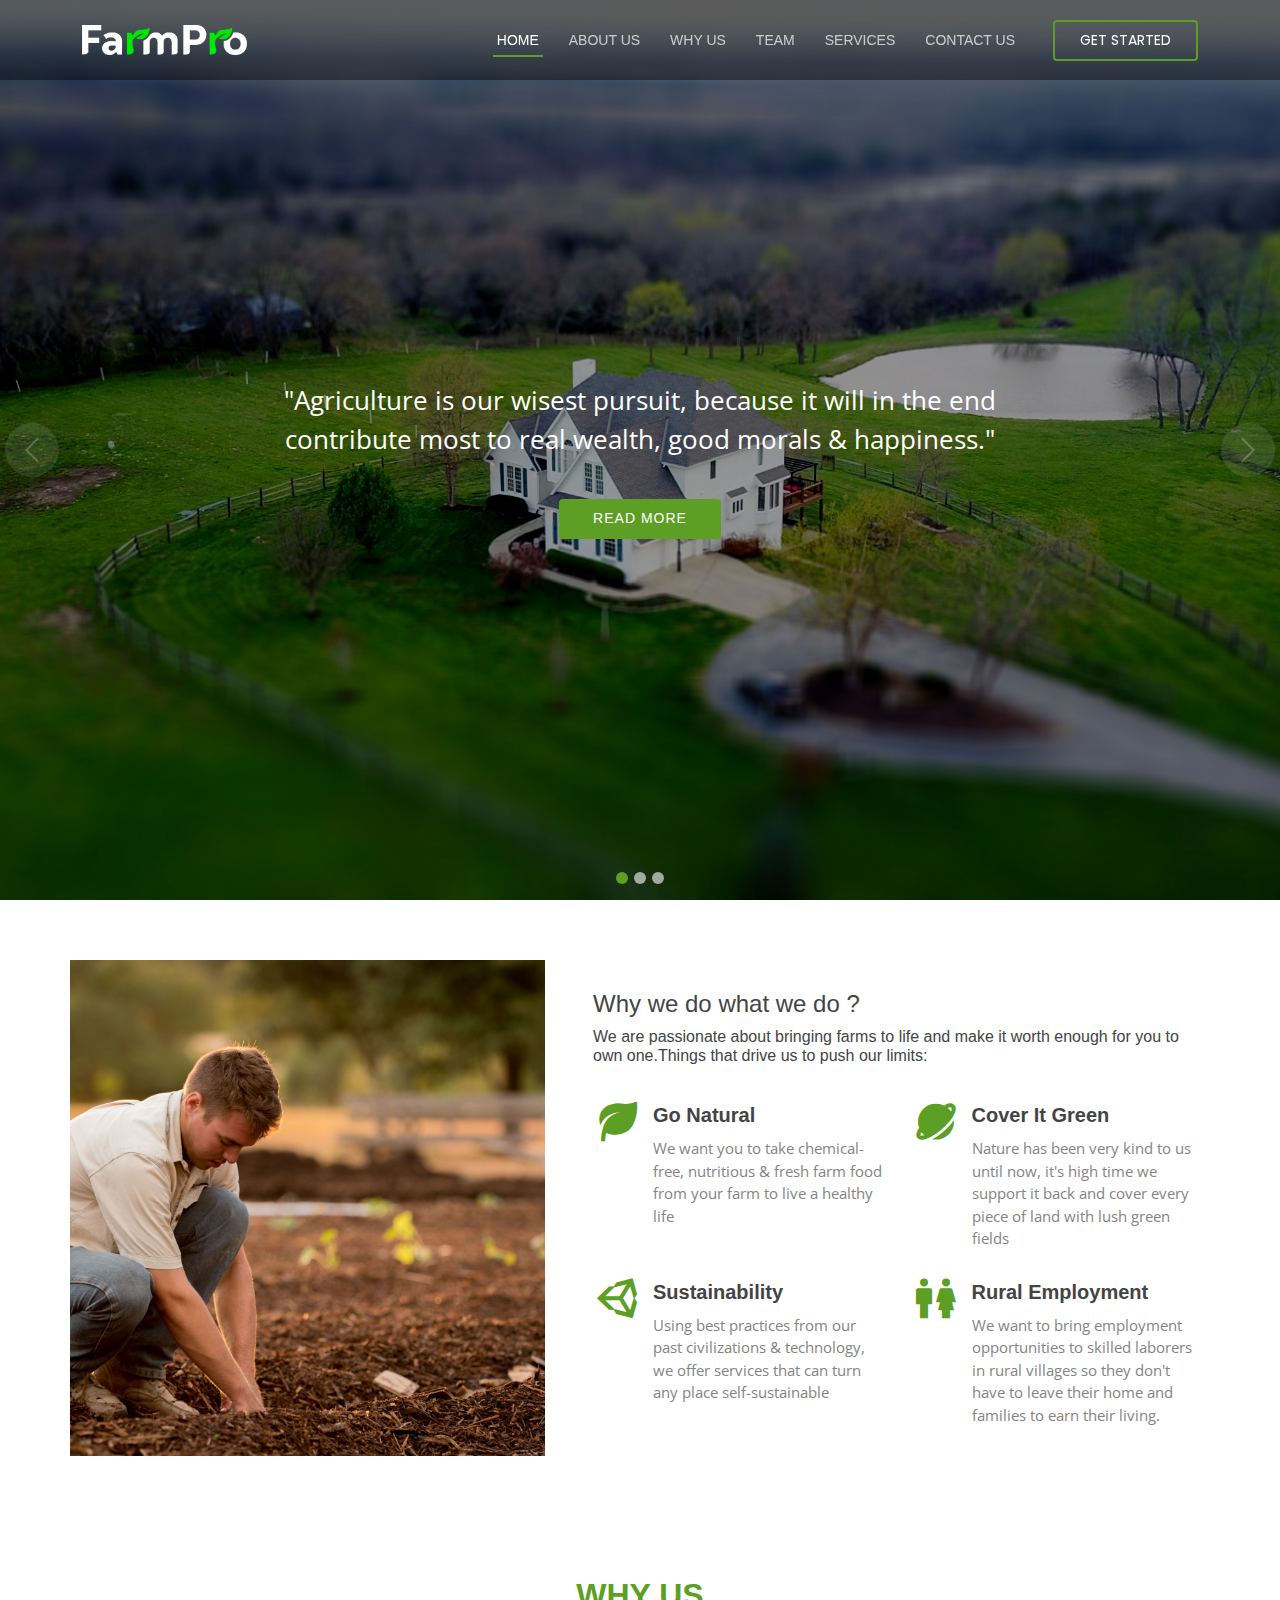
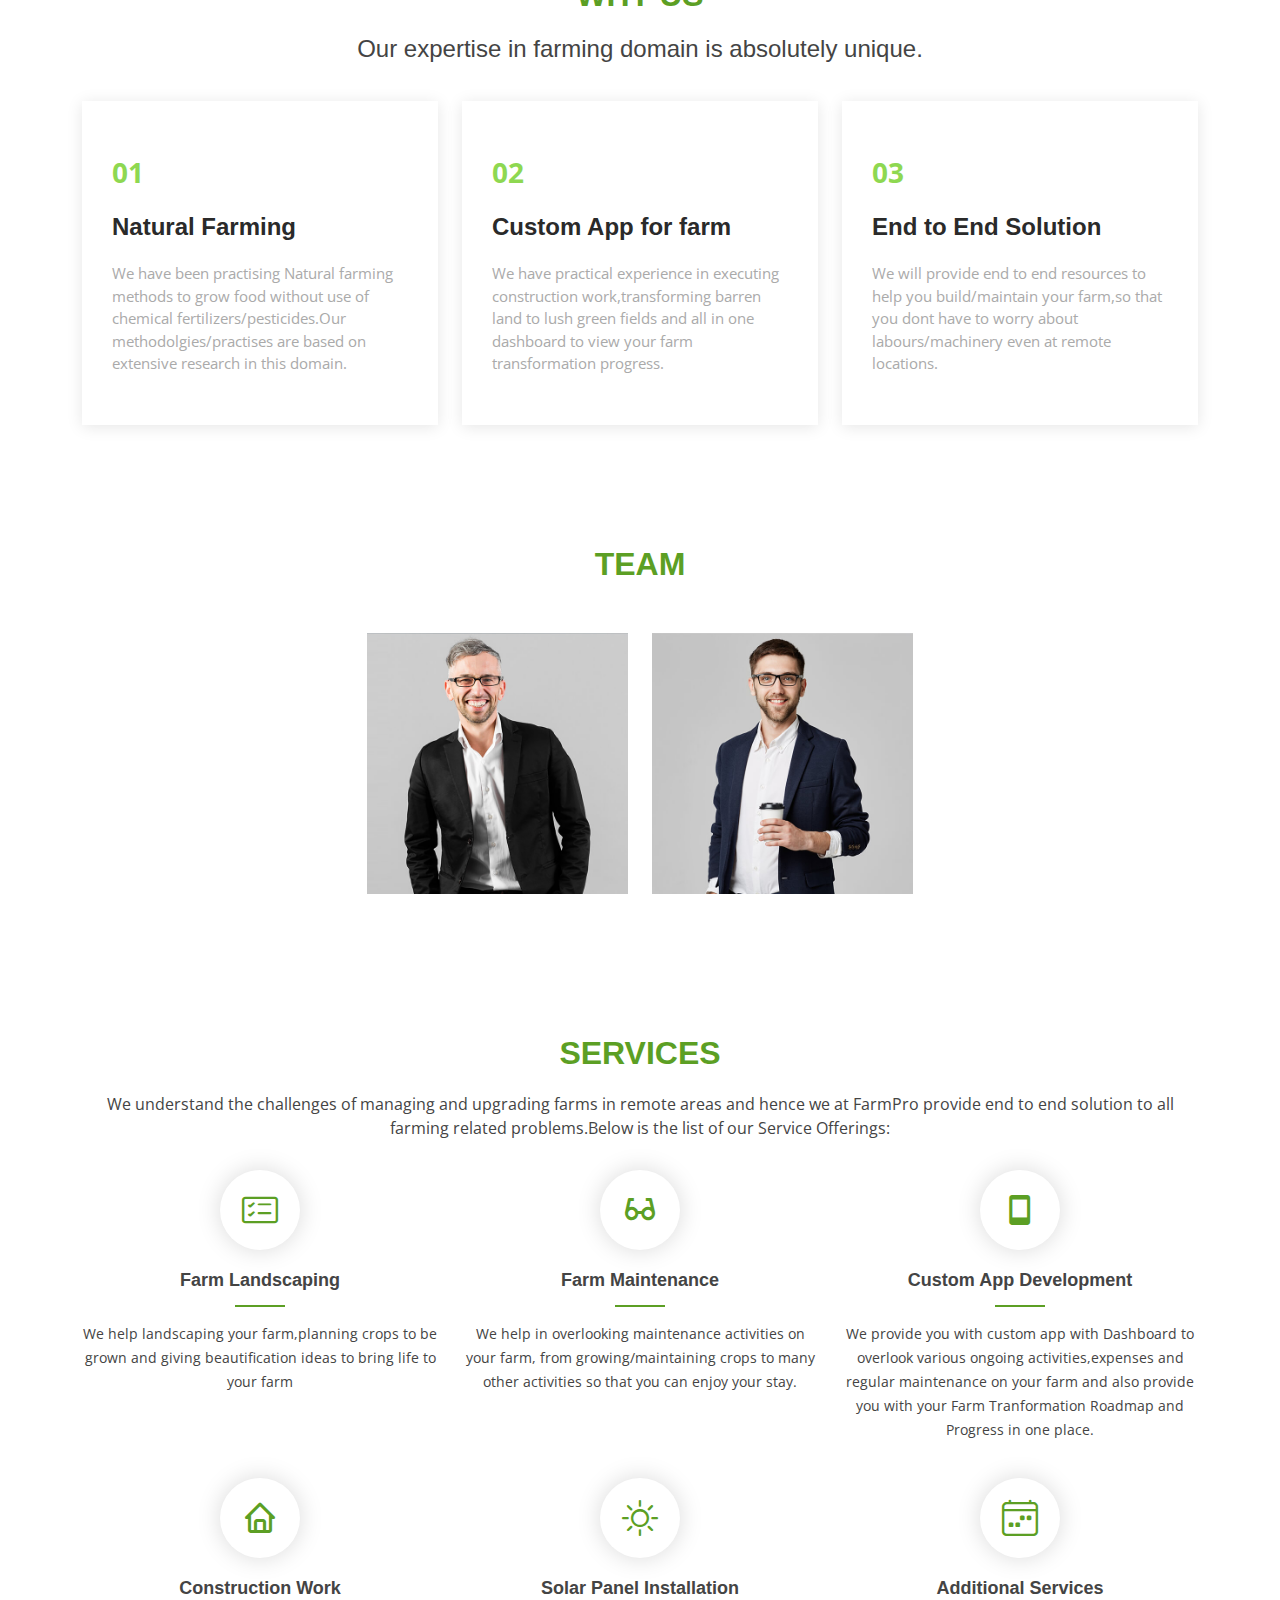
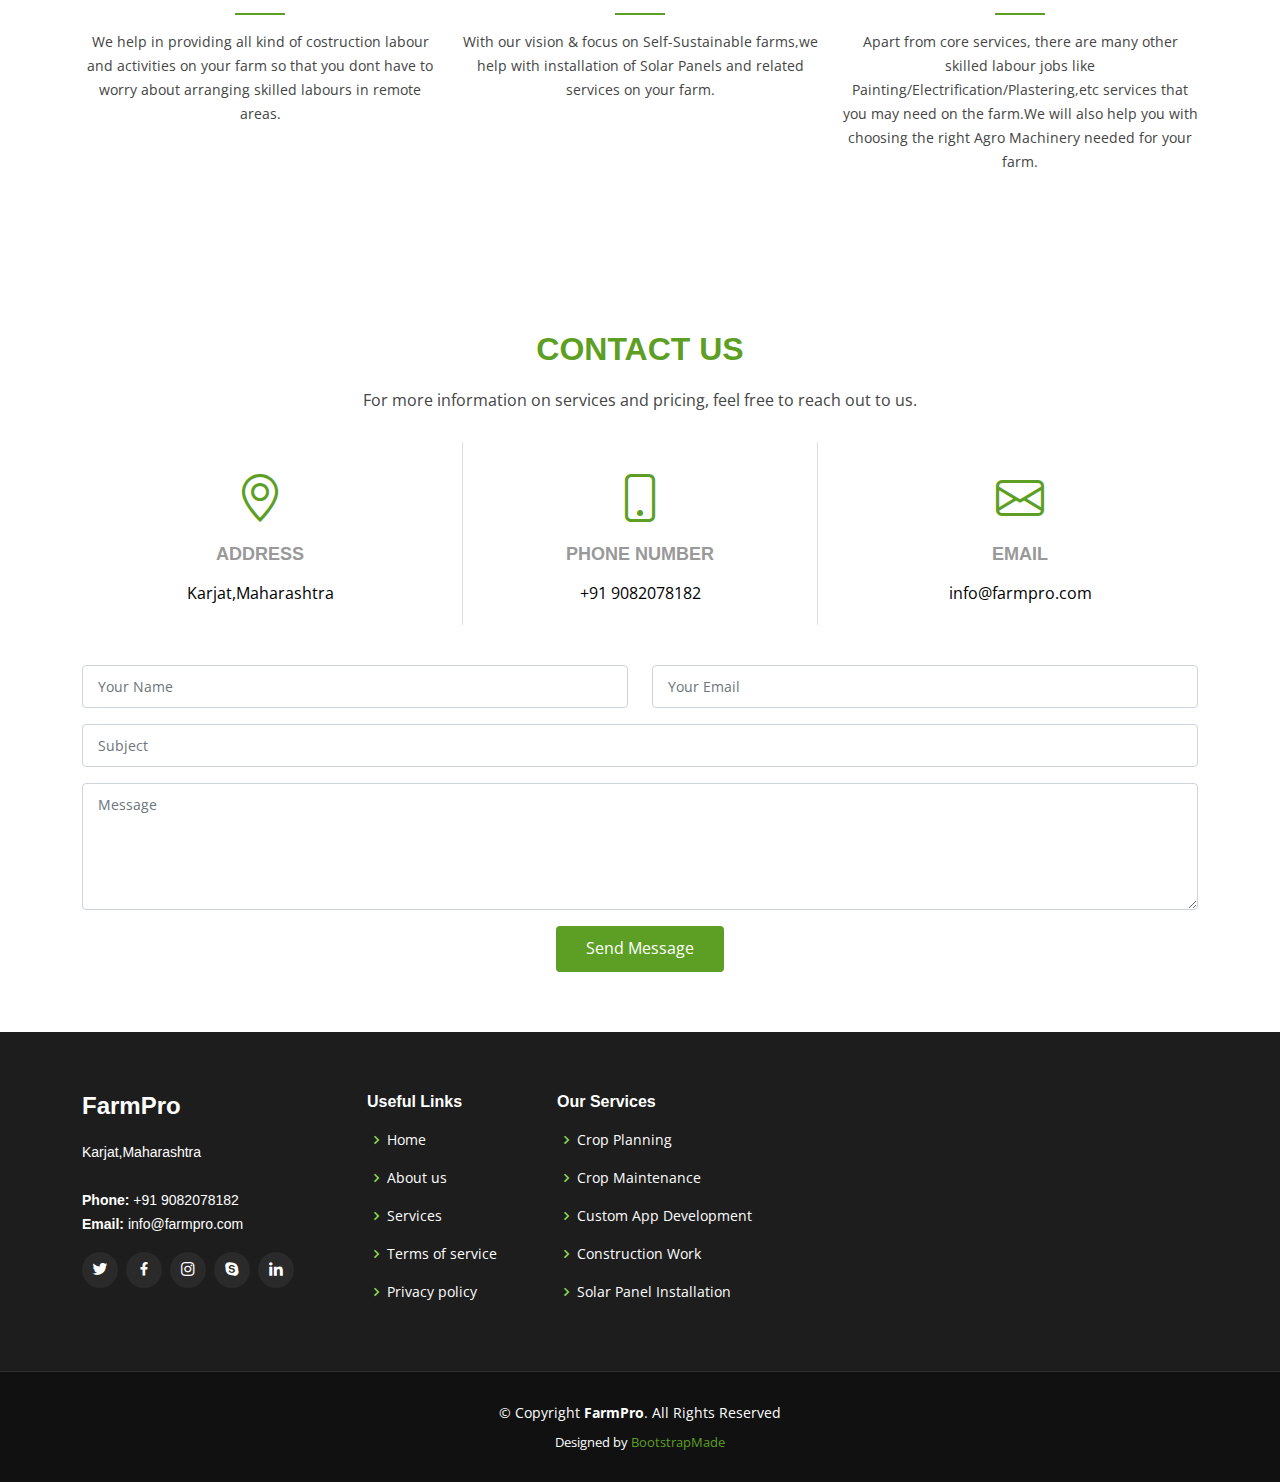
<file: index.html>
<!DOCTYPE html>
<html lang="en">

<head>
  <meta charset="utf-8">
  <meta content="width=device-width, initial-scale=1.0" name="viewport">

  <title>Welcome to Farm Pro!!</title>
  <meta content="" name="description">
  <meta content="" name="keywords">

  <!-- Favicons -->
  <link href="assets/img/favicon.png" rel="icon">
  <link href="assets/img/apple-touch-icon.png" rel="apple-touch-icon">

  <!-- Fonts -->
  <link href="https://fonts.googleapis.com/css?family=Open+Sans:300,300i,400,400i,600,600i,700,700i|Roboto:300,300i,400,400i,500,500i,600,600i,700,700i|Poppins:300,300i,400,400i,500,500i,600,600i,700,700i" rel="stylesheet">
  <link href="assets/fonts/Adlinakka.css" rel="stylesheet">

  <!-- Vendor CSS Files -->
  <link href="assets/vendor/animate.css/animate.min.css" rel="stylesheet">
  <link href="assets/vendor/bootstrap/css/bootstrap.min.css" rel="stylesheet">
  <link href="assets/vendor/bootstrap-icons/bootstrap-icons.css" rel="stylesheet">
  <link href="assets/vendor/boxicons/css/boxicons.min.css" rel="stylesheet">
  <link href="assets/vendor/glightbox/css/glightbox.min.css" rel="stylesheet">
  <link href="assets/vendor/swiper/swiper-bundle.min.css" rel="stylesheet">

  <!-- Template Main CSS File -->
  <link href="assets/css/style.css" rel="stylesheet">

  <!-- =======================================================
  * Template Name: Groovin - v4.7.1
  * Template URL: https://bootstrapmade.com/groovin-free-bootstrap-theme/
  * Author: BootstrapMade.com
  * License: https://bootstrapmade.com/license/
  ======================================================== -->
</head>

<body>

  <!-- ======= Header ======= -->
  <header id="header" class="fixed-top d-flex align-items-center">
    <div class="container d-flex align-items-center justify-content-between">

      <h1 class="logo"><!-- <a href="index.html">Groovin</a></h1> -->
      <!-- Uncomment below if you prefer to use an image logo -->
       <a href="index.html" class="logo"><img src="assets/img/logo/FarmProLogo5.png" class="img-fluid">
       </a>
      </h1>
      <nav id="navbar" class="navbar">
        <ul>
          <li><a class="nav-link scrollto active" href="#hero">Home</a></li>
          <li><a class="nav-link scrollto" href="#about">About Us</a></li>
          <li><a class="nav-link scrollto" href="#why-us">Why Us</a></li>
          <li><a class="nav-link scrollto" href="#team">Team</a></li>
          <li><a class="nav-link scrollto" href="#services">Services</a></li>
          <!-- <li><a class="nav-link scrollto " href="#portfolio">Portfolio</a></li> -->    
          <!-- <li><a href="blog.html">Blog</a></li> -->
          <!-- <li class="dropdown"><a href="#"><span>Drop Down</span> <i class="bi bi-chevron-down"></i></a>
            <ul>
              <li><a href="#">Drop Down 1</a></li>
              <li class="dropdown"><a href="#"><span>Deep Drop Down</span> <i class="bi bi-chevron-right"></i></a>
                <ul>
                  <li><a href="#">Deep Drop Down 1</a></li>
                  <li><a href="#">Deep Drop Down 2</a></li>
                  <li><a href="#">Deep Drop Down 3</a></li>
                  <li><a href="#">Deep Drop Down 4</a></li>
                  <li><a href="#">Deep Drop Down 5</a></li>
                </ul>
              </li>
              <li><a href="#">Drop Down 2</a></li>
              <li><a href="#">Drop Down 3</a></li>
              <li><a href="#">Drop Down 4</a></li>
            </ul>
          </li> -->
          <li><a class="nav-link scrollto" href="#contact">Contact Us</a></li>
          <li><a class="getstarted scrollto" href="#about">Get Started</a></li>
        </ul>
        <i class="bi bi-list mobile-nav-toggle"></i>
      </nav><!-- .navbar -->

    </div>
  </header><!-- End Header -->

  <!-- ======= Hero Section ======= -->
  <section id="hero">
    <div class="hero-container">
      <div id="heroCarousel" data-bs-interval="5000" class="carousel slide carousel-fade" data-bs-ride="carousel">

        <ol class="carousel-indicators" id="hero-carousel-indicators"></ol>

        <div class="carousel-inner" role="listbox">

          <!-- Slide 1 -->
          <div class="carousel-item active" style="background-image: url(assets/img/slide/slide-1.jpg);">
            <div class="carousel-container">
              <div class="carousel-content">
                <h2 class="animate__animated animate__fadeInDown"></h2>
                <p class="animate__animated animate__fadeInUp" >"Agriculture is our wisest pursuit, because it will in the end contribute most to real wealth, good morals & happiness."</p>
                <div>
                  <a href="#about" class="btn-get-started animate__animated animate__fadeInUp scrollto">Read More</a>
                </div>
              </div>
            </div>
          </div>

          <!-- Slide 2 -->
          <div class="carousel-item" style="background-image: url(assets/img/slide/slide-2.jpg);">
            <div class="carousel-container">
              <div class="carousel-content">
                <h2 class="animate__animated animate__fadeInDown"></h2>
                <p class="animate__animated animate__fadeInUp">"The ultimate goal of farming is not the growing of crops, but the cultivation and perfection of human beings."</p>
                <div>
                  <a href="#about" class="btn-get-started animate__animated animate__fadeInUp scrollto">Read More</a>
                </div>
              </div>
            </div>
          </div>

          <!-- Slide 3 -->
          <div class="carousel-item" style="background-image: url(assets/img/slide/slide-3.jpg);">
            <div class="carousel-container">
              <div class="carousel-content">
                <h2 class="animate__animated animate__fadeInDown"></h2>
                <p class="animate__animated animate__fadeInUp">"Earth is here so kind, that just tickle her with a hoe and she laughs with a harvest."</p>
                <div>
                  <a href="#about" class="btn-get-started animate__animated animate__fadeInUp scrollto">Read More</a>
                </div>
              </div>
            </div>
          </div>

        </div>

        <a class="carousel-control-prev" href="#heroCarousel" role="button" data-bs-slide="prev">
          <span class="carousel-control-prev-icon bi bi-chevron-left" aria-hidden="true"></span>
        </a>

        <a class="carousel-control-next" href="#heroCarousel" role="button" data-bs-slide="next">
          <span class="carousel-control-next-icon bi bi-chevron-right" aria-hidden="true"></span>
        </a>

      </div>
    </div>
  </section><!-- End Hero -->

  <main id="main">

    <!-- ======= About Section ======= -->
    
     <section id="about" class="about">
      <div class="container">

        <div class="row no-gutters">
          <div class="image col-xl-5 d-flex align-items-stretch justify-content-center justify-content-lg-start"></div>
          <div class="col-xl-7 ps-0 ps-lg-5 pe-lg-1 d-flex align-items-stretch">
            <div class="content d-flex flex-column justify-content-center">
              <h4>Why we do what we do ?</h4>
              <h6>
                We are passionate about bringing farms to life and make it worth enough for you to own one.Things that drive us to push our limits:  
              </h6>
              <div class="row">
                <div class="col-md-6 icon-box">
                  <i class="bx bxs-leaf"></i>
                  <h4>Go Natural</h4>
                  <p>We want you to take chemical-free, nutritious & fresh farm food from your farm to live a healthy life</p>
                </div>
                <div class="col-md-6 icon-box">
                  <i class="bx bxs-planet"></i>
                  <h4>Cover It Green</h4>
                  <p>Nature has been very kind to us until now, it's high time we support it back and cover every piece of land with lush green fields</p>
                </div>
                <div class="col-md-6 icon-box">
                  <i class="bx bxl-unity" ></i>
                  <h4>Sustainability</h4>
                  <p>Using best practices from our past civilizations & technology, we offer services that can turn any place self-sustainable</p>
                </div>
                <div class="col-md-6 icon-box">
                  <i class="bx bx-male-female"></i>
                  <h4>Rural Employment</h4>
                  <p>We want to bring employment opportunities to skilled laborers in rural villages so they don't have to leave their home and families to earn their living.</p>
                </div>
              </div>
            </div><!-- End .content-->
          </div>
        </div>

      </div>
     </section> 
    <!-- End About Section -->
    
    <!-- ======= Counts Section ======= -->
    <!--     <section id="counts" class="counts">
      <div class="container">

        <div class="row no-gutters">

          <div class="col-lg-3 col-md-6 d-md-flex align-items-md-stretch">
            <div class="count-box">
              <i class="bi bi-emoji-smile"></i>
              <span data-purecounter-start="0" data-purecounter-end="232" data-purecounter-duration="1" class="purecounter"></span>
              <p><strong>Happy Clients</strong> consequuntur quae</p>
            </div>
          </div>

          <div class="col-lg-3 col-md-6 d-md-flex align-items-md-stretch">
            <div class="count-box">
              <i class="bi bi-journal-richtext"></i>
              <span data-purecounter-start="0" data-purecounter-end="521" data-purecounter-duration="1" class="purecounter"></span>
              <p><strong>Projects</strong> adipisci atque cum quia aut</p>
            </div>
          </div>

          <div class="col-lg-3 col-md-6 d-md-flex align-items-md-stretch">
            <div class="count-box">
              <i class="bi bi-headset"></i>
              <span data-purecounter-start="0" data-purecounter-end="1463" data-purecounter-duration="1" class="purecounter"></span>
              <p><strong>Hours Of Support</strong> aut commodi quaerat</p>
            </div>
          </div>

          <div class="col-lg-3 col-md-6 d-md-flex align-items-md-stretch">
            <div class="count-box">
              <i class="bi bi-people"></i>
              <span data-purecounter-start="0" data-purecounter-end="15" data-purecounter-duration="1" class="purecounter"></span>
              <p><strong>Hard Workers</strong> rerum asperiores dolor</p>
            </div>
          </div>

        </div>

      </div>
    </section>
    -->
    <!-- End Counts Section --> 

    <!-- ======= Clients Section ======= -->
<!--     <section id="clients" class="clients section-bg">
      <div class="container">

        <div class="row">

          <div class="col-lg-2 col-md-4 col-6 d-flex align-items-center justify-content-center">
            <img src="assets/img/clients/client-1.png" class="img-fluid" alt="">
          </div>

          <div class="col-lg-2 col-md-4 col-6 d-flex align-items-center justify-content-center">
            <img src="assets/img/clients/client-2.png" class="img-fluid" alt="">
          </div>

          <div class="col-lg-2 col-md-4 col-6 d-flex align-items-center justify-content-center">
            <img src="assets/img/clients/client-3.png" class="img-fluid" alt="">
          </div>

          <div class="col-lg-2 col-md-4 col-6 d-flex align-items-center justify-content-center">
            <img src="assets/img/clients/client-4.png" class="img-fluid" alt="">
          </div>

          <div class="col-lg-2 col-md-4 col-6 d-flex align-items-center justify-content-center">
            <img src="assets/img/clients/client-5.png" class="img-fluid" alt="">
          </div>

          <div class="col-lg-2 col-md-4 col-6 d-flex align-items-center justify-content-center">
            <img src="assets/img/clients/client-6.png" class="img-fluid" alt="">
          </div>

        </div>

      </div>
    </section> -->
    <!-- End Clients Section -->

    <!-- ======= Why Us Section ======= -->
    <section id="why-us" class="why-us">
      <div class="container">

        <div class="section-title">
          <h2>Why Us</h2>
          <h4>Our expertise in farming domain is absolutely unique.</h4>
        </div>

        <div class="row">

          <div class="col-lg-4">
            <div class="box">
              <span>01</span>
              <h4>Natural Farming</h4>
              <p>We have been practising Natural farming methods to grow food without use of chemical fertilizers/pesticides.Our methodolgies/practises are based on extensive research in this domain.</p>
            </div>
          </div>

          <div class="col-lg-4 mt-4 mt-lg-0">
            <div class="box">
              <span>02</span>
              <h4>Custom App for farm</h4>
              <p>We have practical experience in executing construction work,transforming barren land to lush green fields and all in one dashboard to view your farm transformation progress.</p>
            </div>
          </div>

          <div class="col-lg-4 mt-4 mt-lg-0">
            <div class="box">
              <span>03</span>
              <h4> End to End Solution</h4>
              <p>We will provide end to end resources to help you build/maintain your farm,so that you dont have to worry about labours/machinery even at remote locations.</p>
            </div>
          </div>

        </div>

      </div>
    </section><!-- End Why Us Section -->

    
    <!-- ======= Team Section ======= -->
    <section id="team" class="team">
      <div class="container">

        <div class="section-title">
          <h2>Team</h2>
          <p></p>
        </div>

        <div class="row">

          <div class="col-xl-3 col-lg-3 col-md-3">
          </div>

          <div class="col-xl-3 col-lg-3 col-md-3" data-wow-delay="0.2s">
            <div class="member">
              <img src="assets/img/team/team-1.jpg" class="img-fluid" alt="">
              <div class="member-info">
                <div class="member-info-content">
                  <h4>Saurabh Mehrotra</h4>
                  <span>Farming Manager</span>
                  <div class="social">
                    <a href=""><i class="bi bi-twitter"></i></a>
                    <a href=""><i class="bi bi-facebook"></i></a>
                    <a href=""><i class="bi bi-instagram"></i></a>
                    <a href=""><i class="bi bi-linkedin"></i></a>
                  </div>
                </div>
              </div>
            </div>
          </div>

<!--           <div class="col-xl-3 col-lg-4 col-md-6" data-wow-delay="0.1s">
            <div class="member">
              <img src="assets/img/team/team-2.jpg" class="img-fluid" alt="">
              <div class="member-info">
                <div class="member-info-content">
                  <h4>Sarah Jhonson</h4>
                  <span>Product Manager</span>
                  <div class="social">
                    <a href=""><i class="bi bi-twitter"></i></a>
                    <a href=""><i class="bi bi-facebook"></i></a>
                    <a href=""><i class="bi bi-instagram"></i></a>
                    <a href=""><i class="bi bi-linkedin"></i></a>
                  </div>
                </div>
              </div>
            </div>
          </div> -->

          <div class="col-xl-3 col-lg-3 col-md-3" data-wow-delay="0.2s">
            <div class="member">
              <img src="assets/img/team/team-3.jpg" class="img-fluid" alt="">
              <div class="member-info">
                <div class="member-info-content">
                  <h4>Praveen Rajpal</h4>
                  <span>Farming Manager</span>
                  <div class="social">
                    <a href=""><i class="bi bi-twitter"></i></a>
                    <a href=""><i class="bi bi-facebook"></i></a>
                    <a href=""><i class="bi bi-instagram"></i></a>
                    <a href=""><i class="bi bi-linkedin"></i></a>
                  </div>
                </div>
              </div>
            </div>
          </div>

<!--           <div class="col-xl-3 col-lg-4 col-md-6" data-wow-delay="0.3s">
            <div class="member">
              <img src="assets/img/team/team-4.jpg" class="img-fluid" alt="">
              <div class="member-info">
                <div class="member-info-content">
                  <h4>Amanda Jepson</h4>
                  <span>Accountant</span>
                  <div class="social">
                    <a href=""><i class="bi bi-twitter"></i></a>
                    <a href=""><i class="bi bi-facebook"></i></a>
                    <a href=""><i class="bi bi-instagram"></i></a>
                    <a href=""><i class="bi bi-linkedin"></i></a>
                  </div>
                </div>
              </div>
            </div>
          </div> -->

        </div>

      </div>
    </section>
    <!-- End Team Section -->

    <!-- ======= Services Section ======= -->
    <section id="services" class="services">
      <div class="container">

        <div class="section-title">
          <h2>Services</h2>
          <p>We understand the challenges of managing and upgrading farms in remote areas and hence we at FarmPro provide end to end solution to all farming related problems.Below is the list of our Service Offerings:</p>
        </div>

        <div class="row">
          <div class="col-lg-4 col-md-6 icon-box">
            <div class="icon"><i class="bi bi-card-checklist"></i></div>
            <h4 class="title"><a href="">Farm Landscaping</a></h4>
            <p class="description">We help landscaping your farm,planning crops to be grown and giving beautification ideas to bring life to your farm </p>
          </div>
          <div class="col-lg-4 col-md-6 icon-box">
            <div class="icon"><i class="bx bx-glasses"></i></div>
            <h4 class="title"><a href="">Farm Maintenance</a></h4>
            <p class="description">We help in overlooking maintenance activities on your farm, from growing/maintaining crops to many other activities so that you can enjoy your stay.</p>
          </div>
          <div class="col-lg-4 col-md-6 icon-box">
            <div class="icon"><i class="bx bx-mobile"></i></div>
            <h4 class="title"><a href="">Custom App Development</a></h4>
            <p class="description">We provide you with custom app with Dashboard to overlook various ongoing activities,expenses and regular maintenance on your farm and also provide you with your Farm Tranformation Roadmap and Progress in one place.</p>
          </div>
          <div class="col-lg-4 col-md-6 icon-box">
            <div class="icon"><i class="bx bx-home"></i></div>
            <h4 class="title"><a href="">Construction Work</a></h4>
            <p class="description">We help in providing all kind of costruction labour and activities on your farm so that you dont have to worry about arranging skilled labours in remote areas.</p>
          </div>
          <div class="col-lg-4 col-md-6 icon-box">
            <div class="icon"><i class="bi bi-brightness-high"></i></div>
            <h4 class="title"><a href="">Solar Panel Installation</a></h4>
            <p class="description">With our vision & focus on Self-Sustainable farms,we help with installation of Solar Panels and related services on your farm.</p>
          </div>
          <div class="col-lg-4 col-md-6 icon-box">
            <div class="icon"><i class="bi bi-calendar4-week"></i></div>
            <h4 class="title"><a href="">Additional Services</a></h4>
            <p class="description">Apart from core services, there are many other skilled labour jobs like Painting/Electrification/Plastering,etc services that you may need on the farm.We will also help you with choosing the right Agro Machinery needed for your farm.</p>
          </div>
        </div>

      </div>
    </section><!-- End Services Section -->

    <!-- ======= Portfolio Section ======= -->
<!--     <section id="portfolio" class="portfolio">
      <div class="container">

        <div class="section-title">
          <h2>Portfolio</h2>
          <p>Magnam dolores commodi suscipit. Necessitatibus eius consequatur ex aliquid fuga eum quidem. Sit sint consectetur velit. Quisquam quos quisquam cupiditate. Et nemo qui impedit suscipit alias ea. Quia fugiat sit in iste officiis commodi quidem hic quas.</p>
        </div>

        <div class="row">
          <div class="col-lg-12 d-flex justify-content-center">
            <ul id="portfolio-flters">
              <li data-filter="*" class="filter-active">All</li>
              <li data-filter=".filter-app">App</li>
              <li data-filter=".filter-card">Card</li>
              <li data-filter=".filter-web">Web</li>
            </ul>
          </div>
        </div>

        <div class="row portfolio-container">

          <div class="col-lg-4 col-md-6 portfolio-item filter-app">
            <div class="portfolio-wrap">
              <img src="assets/img/portfolio/portfolio-1.jpg" class="img-fluid" alt="">
              <div class="portfolio-info">
                <h4>App 1</h4>
                <p>App</p>
                <div class="portfolio-links">
                  <a href="assets/img/portfolio/portfolio-1.jpg" data-gallery="portfolioGallery" class="portfolio-lightbox" title="App 1"><i class="bx bx-plus"></i></a>
                  <a href="portfolio-details.html" title="More Details"><i class="bx bx-link"></i></a>
                </div>
              </div>
            </div>
          </div>

          <div class="col-lg-4 col-md-6 portfolio-item filter-web">
            <div class="portfolio-wrap">
              <img src="assets/img/portfolio/portfolio-2.jpg" class="img-fluid" alt="">
              <div class="portfolio-info">
                <h4>Web 3</h4>
                <p>Web</p>
                <div class="portfolio-links">
                  <a href="assets/img/portfolio/portfolio-2.jpg" data-gallery="portfolioGallery" class="portfolio-lightbox" title="Web 3"><i class="bx bx-plus"></i></a>
                  <a href="portfolio-details.html" title="More Details"><i class="bx bx-link"></i></a>
                </div>
              </div>
            </div>
          </div>

          <div class="col-lg-4 col-md-6 portfolio-item filter-app">
            <div class="portfolio-wrap">
              <img src="assets/img/portfolio/portfolio-3.jpg" class="img-fluid" alt="">
              <div class="portfolio-info">
                <h4>App 2</h4>
                <p>App</p>
                <div class="portfolio-links">
                  <a href="assets/img/portfolio/portfolio-3.jpg" data-gallery="portfolioGallery" class="portfolio-lightbox" title="App 2"><i class="bx bx-plus"></i></a>
                  <a href="portfolio-details.html" title="More Details"><i class="bx bx-link"></i></a>
                </div>
              </div>
            </div>
          </div>

          <div class="col-lg-4 col-md-6 portfolio-item filter-card">
            <div class="portfolio-wrap">
              <img src="assets/img/portfolio/portfolio-4.jpg" class="img-fluid" alt="">
              <div class="portfolio-info">
                <h4>Card 2</h4>
                <p>Card</p>
                <div class="portfolio-links">
                  <a href="assets/img/portfolio/portfolio-4.jpg" data-gallery="portfolioGallery" class="portfolio-lightbox" title="Card 2"><i class="bx bx-plus"></i></a>
                  <a href="portfolio-details.html" title="More Details"><i class="bx bx-link"></i></a>
                </div>
              </div>
            </div>
          </div>

          <div class="col-lg-4 col-md-6 portfolio-item filter-web">
            <div class="portfolio-wrap">
              <img src="assets/img/portfolio/portfolio-5.jpg" class="img-fluid" alt="">
              <div class="portfolio-info">
                <h4>Web 2</h4>
                <p>Web</p>
                <div class="portfolio-links">
                  <a href="assets/img/portfolio/portfolio-5.jpg" data-gallery="portfolioGallery" class="portfolio-lightbox" title="Web 2"><i class="bx bx-plus"></i></a>
                  <a href="portfolio-details.html" title="More Details"><i class="bx bx-link"></i></a>
                </div>
              </div>
            </div>
          </div>

          <div class="col-lg-4 col-md-6 portfolio-item filter-app">
            <div class="portfolio-wrap">
              <img src="assets/img/portfolio/portfolio-6.jpg" class="img-fluid" alt="">
              <div class="portfolio-info">
                <h4>App 3</h4>
                <p>App</p>
                <div class="portfolio-links">
                  <a href="assets/img/portfolio/portfolio-6.jpg" data-gallery="portfolioGallery" class="portfolio-lightbox" title="App 3"><i class="bx bx-plus"></i></a>
                  <a href="portfolio-details.html" title="More Details"><i class="bx bx-link"></i></a>
                </div>
              </div>
            </div>
          </div>

          <div class="col-lg-4 col-md-6 portfolio-item filter-card">
            <div class="portfolio-wrap">
              <img src="assets/img/portfolio/portfolio-7.jpg" class="img-fluid" alt="">
              <div class="portfolio-info">
                <h4>Card 1</h4>
                <p>Card</p>
                <div class="portfolio-links">
                  <a href="assets/img/portfolio/portfolio-7.jpg" data-gallery="portfolioGallery" class="portfolio-lightbox" title="Card 1"><i class="bx bx-plus"></i></a>
                  <a href="portfolio-details.html" title="More Details"><i class="bx bx-link"></i></a>
                </div>
              </div>
            </div>
          </div>

          <div class="col-lg-4 col-md-6 portfolio-item filter-card">
            <div class="portfolio-wrap">
              <img src="assets/img/portfolio/portfolio-8.jpg" class="img-fluid" alt="">
              <div class="portfolio-info">
                <h4>Card 3</h4>
                <p>Card</p>
                <div class="portfolio-links">
                  <a href="assets/img/portfolio/portfolio-8.jpg" data-gallery="portfolioGallery" class="portfolio-lightbox" title="Card 3"><i class="bx bx-plus"></i></a>
                  <a href="portfolio-details.html" title="More Details"><i class="bx bx-link"></i></a>
                </div>
              </div>
            </div>
          </div>

          <div class="col-lg-4 col-md-6 portfolio-item filter-web">
            <div class="portfolio-wrap">
              <img src="assets/img/portfolio/portfolio-9.jpg" class="img-fluid" alt="">
              <div class="portfolio-info">
                <h4>Web 3</h4>
                <p>Web</p>
                <div class="portfolio-links">
                  <a href="assets/img/portfolio/portfolio-9.jpg" data-gallery="portfolioGallery" class="portfolio-lightbox" title="Web 3"><i class="bx bx-plus"></i></a>
                  <a href="portfolio-details.html" title="More Details"><i class="bx bx-link"></i></a>
                </div>
              </div>
            </div>
          </div>

        </div>

      </div>
    </section> -->
    <!-- End Portfolio Section -->

    <!-- ======= Pricing Section ======= -->
<!--     <section id="pricing" class="pricing">
      <div class="container">

        <div class="section-title">
          <h2>Pricing</h2>
          <p>Magnam dolores commodi suscipit. Necessitatibus eius consequatur ex aliquid fuga eum quidem. Sit sint consectetur velit. Quisquam quos quisquam cupiditate. Et nemo qui impedit suscipit alias ea. Quia fugiat sit in iste officiis commodi quidem hic quas.</p>
        </div>

        <div class="row">

          <div class="col-lg-4 col-md-6">
            <div class="box">
              <h3>Free</h3>
              <h4><sup>$</sup>0<span> / month</span></h4>
              <ul>
                <li>Aida dere</li>
                <li>Nec feugiat nisl</li>
                <li>Nulla at volutpat dola</li>
                <li class="na">Pharetra massa</li>
                <li class="na">Massa ultricies mi</li>
              </ul>
              <div class="btn-wrap">
                <a href="#" class="btn-buy">Buy Now</a>
              </div>
            </div>
          </div>

          <div class="col-lg-4 col-md-6 mt-4 mt-md-0">
            <div class="box recommended">
              <h3>Business</h3>
              <h4><sup>$</sup>19<span> / month</span></h4>
              <ul>
                <li>Aida dere</li>
                <li>Nec feugiat nisl</li>
                <li>Nulla at volutpat dola</li>
                <li>Pharetra massa</li>
                <li class="na">Massa ultricies mi</li>
              </ul>
              <div class="btn-wrap">
                <a href="#" class="btn-buy">Buy Now</a>
              </div>
            </div>
          </div>

          <div class="col-lg-4 col-md-6 mt-4 mt-lg-0">
            <div class="box">
              <h3>Developer</h3>
              <h4><sup>$</sup>29<span> / month</span></h4>
              <ul>
                <li>Aida dere</li>
                <li>Nec feugiat nisl</li>
                <li>Nulla at volutpat dola</li>
                <li>Pharetra massa</li>
                <li>Massa ultricies mi</li>
              </ul>
              <div class="btn-wrap">
                <a href="#" class="btn-buy">Buy Now</a>
              </div>
            </div>
          </div>

        </div>

      </div>
    </section> -->
    <!-- End Pricing Section -->

    <!-- ======= Frequently Asked Questions Section ======= -->
<!--     <section id="faq" class="faq section-bg">
      <div class="container">

        <div class="section-title">
          <h2>Frequently Asked Questions</h2>
          <p>Magnam dolores commodi suscipit. Necessitatibus eius consequatur ex aliquid fuga eum quidem. Sit sint consectetur velit. Quisquam quos quisquam cupiditate. Et nemo qui impedit suscipit alias ea. Quia fugiat sit in iste officiis commodi quidem hic quas.</p>
        </div>

        <div class="faq-list">
          <ul>
            <li data-aos="fade-up">
              <i class="bx bx-help-circle icon-help"></i> <a data-bs-toggle="collapse" class="collapse" data-bs-target="#faq-list-1">Non consectetur a erat nam at lectus urna duis? <i class="bx bx-chevron-down icon-show"></i><i class="bx bx-chevron-up icon-close"></i></a>
              <div id="faq-list-1" class="collapse show" data-bs-parent=".faq-list">
                <p>
                  Feugiat pretium nibh ipsum consequat. Tempus iaculis urna id volutpat lacus laoreet non curabitur gravida. Venenatis lectus magna fringilla urna porttitor rhoncus dolor purus non.
                </p>
              </div>
            </li>

            <li data-aos="fade-up" data-aos-delay="100">
              <i class="bx bx-help-circle icon-help"></i> <a data-bs-toggle="collapse" data-bs-target="#faq-list-2" class="collapsed">Feugiat scelerisque varius morbi enim nunc? <i class="bx bx-chevron-down icon-show"></i><i class="bx bx-chevron-up icon-close"></i></a>
              <div id="faq-list-2" class="collapse" data-bs-parent=".faq-list">
                <p>
                  Dolor sit amet consectetur adipiscing elit pellentesque habitant morbi. Id interdum velit laoreet id donec ultrices. Fringilla phasellus faucibus scelerisque eleifend donec pretium. Est pellentesque elit ullamcorper dignissim. Mauris ultrices eros in cursus turpis massa tincidunt dui.
                </p>
              </div>
            </li>

            <li data-aos="fade-up" data-aos-delay="200">
              <i class="bx bx-help-circle icon-help"></i> <a data-bs-toggle="collapse" data-bs-target="#faq-list-3" class="collapsed">Dolor sit amet consectetur adipiscing elit? <i class="bx bx-chevron-down icon-show"></i><i class="bx bx-chevron-up icon-close"></i></a>
              <div id="faq-list-3" class="collapse" data-bs-parent=".faq-list">
                <p>
                  Eleifend mi in nulla posuere sollicitudin aliquam ultrices sagittis orci. Faucibus pulvinar elementum integer enim. Sem nulla pharetra diam sit amet nisl suscipit. Rutrum tellus pellentesque eu tincidunt. Lectus urna duis convallis convallis tellus. Urna molestie at elementum eu facilisis sed odio morbi quis
                </p>
              </div>
            </li>

            <li data-aos="fade-up" data-aos-delay="300">
              <i class="bx bx-help-circle icon-help"></i> <a data-bs-toggle="collapse" data-bs-target="#faq-list-4" class="collapsed">Tempus quam pellentesque nec nam aliquam sem et tortor consequat? <i class="bx bx-chevron-down icon-show"></i><i class="bx bx-chevron-up icon-close"></i></a>
              <div id="faq-list-4" class="collapse" data-bs-parent=".faq-list">
                <p>
                  Molestie a iaculis at erat pellentesque adipiscing commodo. Dignissim suspendisse in est ante in. Nunc vel risus commodo viverra maecenas accumsan. Sit amet nisl suscipit adipiscing bibendum est. Purus gravida quis blandit turpis cursus in.
                </p>
              </div>
            </li>

            <li data-aos="fade-up" data-aos-delay="400">
              <i class="bx bx-help-circle icon-help"></i> <a data-bs-toggle="collapse" data-bs-target="#faq-list-5" class="collapsed">Tortor vitae purus faucibus ornare. Varius vel pharetra vel turpis nunc eget lorem dolor? <i class="bx bx-chevron-down icon-show"></i><i class="bx bx-chevron-up icon-close"></i></a>
              <div id="faq-list-5" class="collapse" data-bs-parent=".faq-list">
                <p>
                  Laoreet sit amet cursus sit amet dictum sit amet justo. Mauris vitae ultricies leo integer malesuada nunc vel. Tincidunt eget nullam non nisi est sit amet. Turpis nunc eget lorem dolor sed. Ut venenatis tellus in metus vulputate eu scelerisque.
                </p>
              </div>
            </li>

          </ul>
        </div>

      </div>
    </section> -->
    <!-- End Frequently Asked Questions Section -->

    <!-- ======= Contact Section ======= -->
    <section id="contact" class="contact">
      <div class="container">

        <div class="section-title">
          <h2>Contact Us</h2>
          <p>For more information on services and pricing, feel free to reach out to us.</p>
        </div>

        <div class="row contact-info">

          <div class="col-md-4">
            <div class="contact-address">
              <i class="bi bi-geo-alt"></i>
              <h3>Address</h3>
              <address>Karjat,Maharashtra</address>
            </div>
          </div>

          <div class="col-md-4">
            <div class="contact-phone">
              <i class="bi bi-phone"></i>
              <h3>Phone Number</h3>
              <p><a href="tel:+155895548855">+91 9082078182</a></p>
            </div>
          </div>

          <div class="col-md-4">
            <div class="contact-email">
              <i class="bi bi-envelope"></i>
              <h3>Email</h3>
              <p><a href="mailto:info@example.com">info@farmpro.com</a></p>
            </div>
          </div>

        </div>

        <div class="form">
          <form action="forms/contact.php" method="post" role="form" class="php-email-form">
            <div class="row">
              <div class="col-md-6 form-group">
                <input type="text" name="name" class="form-control" id="name" placeholder="Your Name" data-rule="minlen:4" data-msg="Please enter at least 4 chars">
              </div>
              <div class="col-md-6 form-group mt-3 mt-md-0">
                <input type="email" class="form-control" name="email" id="email" placeholder="Your Email" data-rule="email" data-msg="Please enter a valid email">
              </div>
            </div>
            <div class="form-group mt-3">
              <input type="text" class="form-control" name="subject" id="subject" placeholder="Subject" required>
            </div>
            <div class="form-group mt-3">
              <textarea class="form-control" name="message" rows="5" placeholder="Message" required></textarea>
            </div>
            <div class="my-3">
              <div class="loading">Loading</div>
              <div class="error-message"></div>
              <div class="sent-message">Your message has been sent to FarmPro. Thank you!</div>
            </div>
            <div class="text-center"><button type="submit">Send Message</button></div>
          </form>
        </div>

      </div>
    </section><!-- End Contact Section -->

  </main><!-- End #main -->

  <!-- ======= Footer ======= -->
  <footer id="footer">
    <div class="footer-top">
      <div class="container">
        <div class="row">

          <div class="col-lg-3 col-md-6">
            <div class="footer-info">
              <h3>FarmPro</h3>
              <p>
                Karjat,Maharashtra<br><br>
                <strong>Phone:</strong> +91 9082078182<br>
                <strong>Email:</strong> info@farmpro.com<br>
              </p>
              <div class="social-links mt-3">
                <a href="#" class="twitter"><i class="bx bxl-twitter"></i></a>
                <a href="#" class="facebook"><i class="bx bxl-facebook"></i></a>
                <a href="#" class="instagram"><i class="bx bxl-instagram"></i></a>
                <a href="#" class="google-plus"><i class="bx bxl-skype"></i></a>
                <a href="#" class="linkedin"><i class="bx bxl-linkedin"></i></a>
              </div>
            </div>
          </div>

          <div class="col-lg-2 col-md-6 footer-links">
            <h4>Useful Links</h4>
            <ul>
              <li><i class="bx bx-chevron-right"></i> <a href="#">Home</a></li>
              <li><i class="bx bx-chevron-right"></i> <a href="#about">About us</a></li>
              <li><i class="bx bx-chevron-right"></i> <a href="#services">Services</a></li>
              <li><i class="bx bx-chevron-right"></i> <a href="#">Terms of service</a></li>
              <li><i class="bx bx-chevron-right"></i> <a href="#">Privacy policy</a></li>
            </ul>
          </div>

          <div class="col-lg-3 col-md-6 footer-links">
            <h4>Our Services</h4>
            <ul>
              <li><i class="bx bx-chevron-right"></i> <a href="#services">Crop Planning</a></li>
              <li><i class="bx bx-chevron-right"></i> <a href="#services">Crop Maintenance</a></li>
              <li><i class="bx bx-chevron-right"></i> <a href="#services">Custom App Development</a></li>
              <li><i class="bx bx-chevron-right"></i> <a href="#services">Construction Work</a></li>
              <li><i class="bx bx-chevron-right"></i> <a href="#services">Solar Panel Installation</a>
              </li>
            </ul>
          </div>

<!--           <div class="col-lg-4 col-md-6 footer-newsletter">
            <h4>Our Newsletter</h4>
            <p>Tamen quem nulla quae legam multos aute sint culpa legam noster magna</p>
            <form action="" method="post">
              <input type="email" name="email"><input type="submit" value="Subscribe">
            </form>

          </div> -->

        </div>
      </div>
    </div>

    <div class="container">
      <div class="copyright">
        &copy; Copyright <strong><span>FarmPro</span></strong>. All Rights Reserved
      </div>
      <div class="credits">
        <!-- All the links in the footer should remain intact. -->
        <!-- You can delete the links only if you purchased the pro version. -->
        <!-- Licensing information: https://bootstrapmade.com/license/ -->
        <!-- Purchase the pro version with working PHP/AJAX contact form: https://bootstrapmade.com/groovin-free-bootstrap-theme/ -->
        Designed by <a href="https://bootstrapmade.com/">BootstrapMade</a>
      </div>
    </div>
  </footer><!-- End Footer -->

  <a href="#" class="back-to-top d-flex align-items-center justify-content-center"><i class="bi bi-arrow-up-short"></i></a>

  <!-- Vendor JS Files -->
  <script src="assets/vendor/purecounter/purecounter.js"></script>
  <script src="assets/vendor/bootstrap/js/bootstrap.bundle.min.js"></script>
  <script src="assets/vendor/glightbox/js/glightbox.min.js"></script>
  <script src="assets/vendor/isotope-layout/isotope.pkgd.min.js"></script>
  <script src="assets/vendor/swiper/swiper-bundle.min.js"></script>
  <script src="assets/vendor/php-email-form/validate.js"></script>

  <!-- Template Main JS File -->
  <script src="assets/js/main.js"></script>

</body>

</html>
</file>
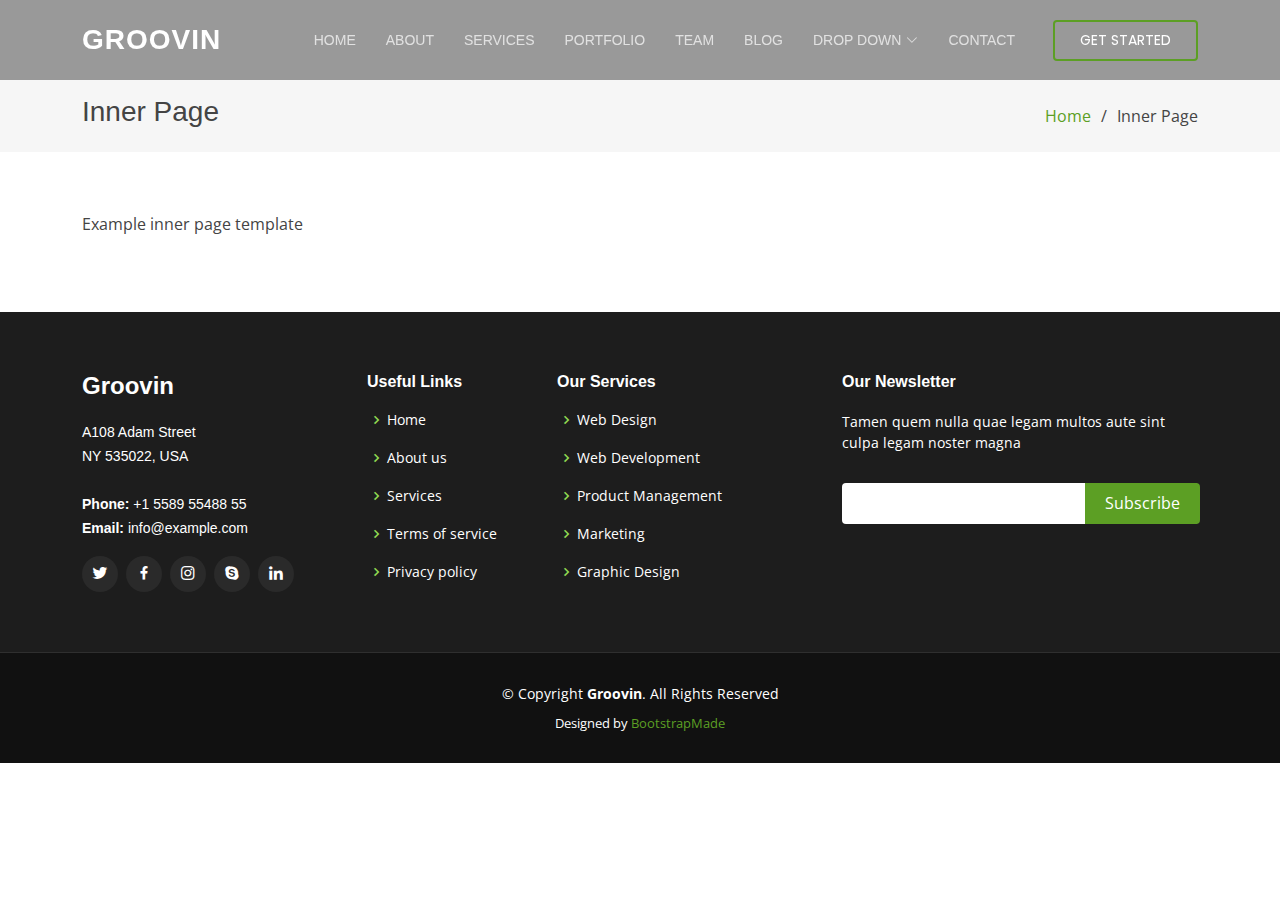
<file: inner-page.html>
<!DOCTYPE html>
<html lang="en">

<head>
  <meta charset="utf-8">
  <meta content="width=device-width, initial-scale=1.0" name="viewport">

  <title>Inner Page - Groovin Bootstrap Template</title>
  <meta content="" name="description">
  <meta content="" name="keywords">

  <!-- Favicons -->
  <link href="assets/img/favicon.png" rel="icon">
  <link href="assets/img/apple-touch-icon.png" rel="apple-touch-icon">

  <!-- Google Fonts -->
  <link href="https://fonts.googleapis.com/css?family=Open+Sans:300,300i,400,400i,600,600i,700,700i|Roboto:300,300i,400,400i,500,500i,600,600i,700,700i|Poppins:300,300i,400,400i,500,500i,600,600i,700,700i" rel="stylesheet">

  <!-- Vendor CSS Files -->
  <link href="assets/vendor/animate.css/animate.min.css" rel="stylesheet">
  <link href="assets/vendor/bootstrap/css/bootstrap.min.css" rel="stylesheet">
  <link href="assets/vendor/bootstrap-icons/bootstrap-icons.css" rel="stylesheet">
  <link href="assets/vendor/boxicons/css/boxicons.min.css" rel="stylesheet">
  <link href="assets/vendor/glightbox/css/glightbox.min.css" rel="stylesheet">
  <link href="assets/vendor/swiper/swiper-bundle.min.css" rel="stylesheet">

  <!-- Template Main CSS File -->
  <link href="assets/css/style.css" rel="stylesheet">

  <!-- =======================================================
  * Template Name: Groovin - v4.7.1
  * Template URL: https://bootstrapmade.com/groovin-free-bootstrap-theme/
  * Author: BootstrapMade.com
  * License: https://bootstrapmade.com/license/
  ======================================================== -->
</head>

<body>

  <!-- ======= Header ======= -->
  <header id="header" class="fixed-top d-flex align-items-center">
    <div class="container d-flex align-items-center justify-content-between">

      <h1 class="logo"><a href="index.html">Groovin</a></h1>
      <!-- Uncomment below if you prefer to use an image logo -->
      <!-- <a href="index.html" class="logo"><img src="assets/img/logo.png" alt="" class="img-fluid"></a>-->

      <nav id="navbar" class="navbar">
        <ul>
          <li><a class="nav-link scrollto " href="#hero">Home</a></li>
          <li><a class="nav-link scrollto" href="#about">About</a></li>
          <li><a class="nav-link scrollto" href="#services">Services</a></li>
          <li><a class="nav-link scrollto " href="#portfolio">Portfolio</a></li>
          <li><a class="nav-link scrollto" href="#team">Team</a></li>
          <li><a href="blog.html">Blog</a></li>
          <li class="dropdown"><a href="#"><span>Drop Down</span> <i class="bi bi-chevron-down"></i></a>
            <ul>
              <li><a href="#">Drop Down 1</a></li>
              <li class="dropdown"><a href="#"><span>Deep Drop Down</span> <i class="bi bi-chevron-right"></i></a>
                <ul>
                  <li><a href="#">Deep Drop Down 1</a></li>
                  <li><a href="#">Deep Drop Down 2</a></li>
                  <li><a href="#">Deep Drop Down 3</a></li>
                  <li><a href="#">Deep Drop Down 4</a></li>
                  <li><a href="#">Deep Drop Down 5</a></li>
                </ul>
              </li>
              <li><a href="#">Drop Down 2</a></li>
              <li><a href="#">Drop Down 3</a></li>
              <li><a href="#">Drop Down 4</a></li>
            </ul>
          </li>
          <li><a class="nav-link scrollto" href="#contact">Contact</a></li>
          <li><a class="getstarted scrollto" href="#about">Get Started</a></li>
        </ul>
        <i class="bi bi-list mobile-nav-toggle"></i>
      </nav><!-- .navbar -->

    </div>
  </header><!-- End Header -->

  <main id="main">

    <!-- ======= Breadcrumbs ======= -->
    <section class="breadcrumbs">
      <div class="container">

        <div class="d-flex justify-content-between align-items-center">
          <h2>Inner Page</h2>
          <ol>
            <li><a href="index.html">Home</a></li>
            <li>Inner Page</li>
          </ol>
        </div>

      </div>
    </section><!-- End Breadcrumbs -->

    <section class="inner-page">
      <div class="container">
        <p>
          Example inner page template
        </p>
      </div>
    </section>

  </main><!-- End #main -->

  <!-- ======= Footer ======= -->
  <footer id="footer">
    <div class="footer-top">
      <div class="container">
        <div class="row">

          <div class="col-lg-3 col-md-6">
            <div class="footer-info">
              <h3>Groovin</h3>
              <p>
                A108 Adam Street <br>
                NY 535022, USA<br><br>
                <strong>Phone:</strong> +1 5589 55488 55<br>
                <strong>Email:</strong> info@example.com<br>
              </p>
              <div class="social-links mt-3">
                <a href="#" class="twitter"><i class="bx bxl-twitter"></i></a>
                <a href="#" class="facebook"><i class="bx bxl-facebook"></i></a>
                <a href="#" class="instagram"><i class="bx bxl-instagram"></i></a>
                <a href="#" class="google-plus"><i class="bx bxl-skype"></i></a>
                <a href="#" class="linkedin"><i class="bx bxl-linkedin"></i></a>
              </div>
            </div>
          </div>

          <div class="col-lg-2 col-md-6 footer-links">
            <h4>Useful Links</h4>
            <ul>
              <li><i class="bx bx-chevron-right"></i> <a href="#">Home</a></li>
              <li><i class="bx bx-chevron-right"></i> <a href="#">About us</a></li>
              <li><i class="bx bx-chevron-right"></i> <a href="#">Services</a></li>
              <li><i class="bx bx-chevron-right"></i> <a href="#">Terms of service</a></li>
              <li><i class="bx bx-chevron-right"></i> <a href="#">Privacy policy</a></li>
            </ul>
          </div>

          <div class="col-lg-3 col-md-6 footer-links">
            <h4>Our Services</h4>
            <ul>
              <li><i class="bx bx-chevron-right"></i> <a href="#">Web Design</a></li>
              <li><i class="bx bx-chevron-right"></i> <a href="#">Web Development</a></li>
              <li><i class="bx bx-chevron-right"></i> <a href="#">Product Management</a></li>
              <li><i class="bx bx-chevron-right"></i> <a href="#">Marketing</a></li>
              <li><i class="bx bx-chevron-right"></i> <a href="#">Graphic Design</a></li>
            </ul>
          </div>

          <div class="col-lg-4 col-md-6 footer-newsletter">
            <h4>Our Newsletter</h4>
            <p>Tamen quem nulla quae legam multos aute sint culpa legam noster magna</p>
            <form action="" method="post">
              <input type="email" name="email"><input type="submit" value="Subscribe">
            </form>

          </div>

        </div>
      </div>
    </div>

    <div class="container">
      <div class="copyright">
        &copy; Copyright <strong><span>Groovin</span></strong>. All Rights Reserved
      </div>
      <div class="credits">
        <!-- All the links in the footer should remain intact. -->
        <!-- You can delete the links only if you purchased the pro version. -->
        <!-- Licensing information: https://bootstrapmade.com/license/ -->
        <!-- Purchase the pro version with working PHP/AJAX contact form: https://bootstrapmade.com/groovin-free-bootstrap-theme/ -->
        Designed by <a href="https://bootstrapmade.com/">BootstrapMade</a>
      </div>
    </div>
  </footer><!-- End Footer -->

  <a href="#" class="back-to-top d-flex align-items-center justify-content-center"><i class="bi bi-arrow-up-short"></i></a>

  <!-- Vendor JS Files -->
  <script src="assets/vendor/purecounter/purecounter.js"></script>
  <script src="assets/vendor/bootstrap/js/bootstrap.bundle.min.js"></script>
  <script src="assets/vendor/glightbox/js/glightbox.min.js"></script>
  <script src="assets/vendor/isotope-layout/isotope.pkgd.min.js"></script>
  <script src="assets/vendor/swiper/swiper-bundle.min.js"></script>
  <script src="assets/vendor/php-email-form/validate.js"></script>

  <!-- Template Main JS File -->
  <script src="assets/js/main.js"></script>

</body>

</html>
</file>
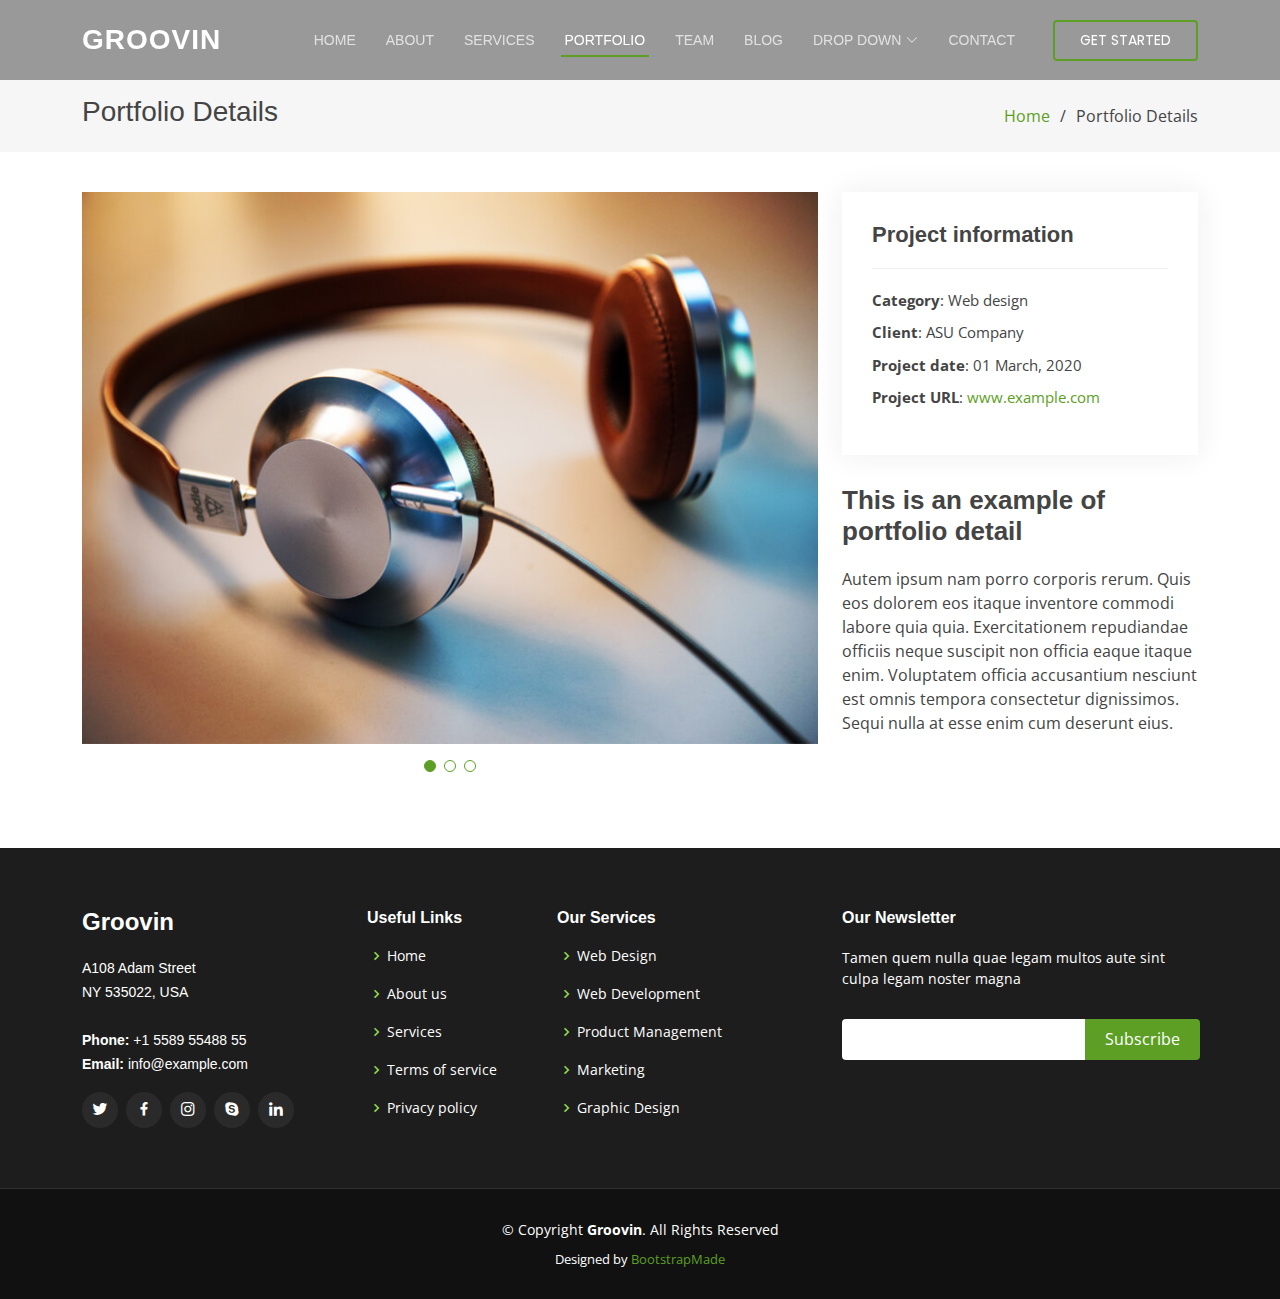
<file: portfolio-details.html>
<!DOCTYPE html>
<html lang="en">

<head>
  <meta charset="utf-8">
  <meta content="width=device-width, initial-scale=1.0" name="viewport">

  <title>Portfolio Details - Groovin Bootstrap Template</title>
  <meta content="" name="description">
  <meta content="" name="keywords">

  <!-- Favicons -->
  <link href="assets/img/favicon.png" rel="icon">
  <link href="assets/img/apple-touch-icon.png" rel="apple-touch-icon">

  <!-- Google Fonts -->
  <link href="https://fonts.googleapis.com/css?family=Open+Sans:300,300i,400,400i,600,600i,700,700i|Roboto:300,300i,400,400i,500,500i,600,600i,700,700i|Poppins:300,300i,400,400i,500,500i,600,600i,700,700i" rel="stylesheet">

  <!-- Vendor CSS Files -->
  <link href="assets/vendor/animate.css/animate.min.css" rel="stylesheet">
  <link href="assets/vendor/bootstrap/css/bootstrap.min.css" rel="stylesheet">
  <link href="assets/vendor/bootstrap-icons/bootstrap-icons.css" rel="stylesheet">
  <link href="assets/vendor/boxicons/css/boxicons.min.css" rel="stylesheet">
  <link href="assets/vendor/glightbox/css/glightbox.min.css" rel="stylesheet">
  <link href="assets/vendor/swiper/swiper-bundle.min.css" rel="stylesheet">

  <!-- Template Main CSS File -->
  <link href="assets/css/style.css" rel="stylesheet">

  <!-- =======================================================
  * Template Name: Groovin - v4.7.1
  * Template URL: https://bootstrapmade.com/groovin-free-bootstrap-theme/
  * Author: BootstrapMade.com
  * License: https://bootstrapmade.com/license/
  ======================================================== -->
</head>

<body>

  <!-- ======= Header ======= -->
  <header id="header" class="fixed-top d-flex align-items-center">
    <div class="container d-flex align-items-center justify-content-between">

      <h1 class="logo"><a href="index.html">Groovin</a></h1>
      <!-- Uncomment below if you prefer to use an image logo -->
      <!-- <a href="index.html" class="logo"><img src="assets/img/logo.png" alt="" class="img-fluid"></a>-->

      <nav id="navbar" class="navbar">
        <ul>
          <li><a class="nav-link scrollto " href="#hero">Home</a></li>
          <li><a class="nav-link scrollto" href="#about">About</a></li>
          <li><a class="nav-link scrollto" href="#services">Services</a></li>
          <li><a class="nav-link scrollto active" href="#portfolio">Portfolio</a></li>
          <li><a class="nav-link scrollto" href="#team">Team</a></li>
          <li><a href="blog.html">Blog</a></li>
          <li class="dropdown"><a href="#"><span>Drop Down</span> <i class="bi bi-chevron-down"></i></a>
            <ul>
              <li><a href="#">Drop Down 1</a></li>
              <li class="dropdown"><a href="#"><span>Deep Drop Down</span> <i class="bi bi-chevron-right"></i></a>
                <ul>
                  <li><a href="#">Deep Drop Down 1</a></li>
                  <li><a href="#">Deep Drop Down 2</a></li>
                  <li><a href="#">Deep Drop Down 3</a></li>
                  <li><a href="#">Deep Drop Down 4</a></li>
                  <li><a href="#">Deep Drop Down 5</a></li>
                </ul>
              </li>
              <li><a href="#">Drop Down 2</a></li>
              <li><a href="#">Drop Down 3</a></li>
              <li><a href="#">Drop Down 4</a></li>
            </ul>
          </li>
          <li><a class="nav-link scrollto" href="#contact">Contact</a></li>
          <li><a class="getstarted scrollto" href="#about">Get Started</a></li>
        </ul>
        <i class="bi bi-list mobile-nav-toggle"></i>
      </nav><!-- .navbar -->

    </div>
  </header><!-- End Header -->

  <main id="main">

    <!-- ======= Breadcrumbs ======= -->
    <section id="breadcrumbs" class="breadcrumbs">
      <div class="container">

        <div class="d-flex justify-content-between align-items-center">
          <h2>Portfolio Details</h2>
          <ol>
            <li><a href="index.html">Home</a></li>
            <li>Portfolio Details</li>
          </ol>
        </div>

      </div>
    </section><!-- End Breadcrumbs -->

    <!-- ======= Portfolio Details Section ======= -->
    <section id="portfolio-details" class="portfolio-details">
      <div class="container">

        <div class="row gy-4">

          <div class="col-lg-8">
            <div class="portfolio-details-slider swiper">
              <div class="swiper-wrapper align-items-center">

                <div class="swiper-slide">
                  <img src="assets/img/portfolio/portfolio-1.jpg" alt="">
                </div>

                <div class="swiper-slide">
                  <img src="assets/img/portfolio/portfolio-2.jpg" alt="">
                </div>

                <div class="swiper-slide">
                  <img src="assets/img/portfolio/portfolio-3.jpg" alt="">
                </div>

              </div>
              <div class="swiper-pagination"></div>
            </div>
          </div>

          <div class="col-lg-4">
            <div class="portfolio-info">
              <h3>Project information</h3>
              <ul>
                <li><strong>Category</strong>: Web design</li>
                <li><strong>Client</strong>: ASU Company</li>
                <li><strong>Project date</strong>: 01 March, 2020</li>
                <li><strong>Project URL</strong>: <a href="#">www.example.com</a></li>
              </ul>
            </div>
            <div class="portfolio-description">
              <h2>This is an example of portfolio detail</h2>
              <p>
                Autem ipsum nam porro corporis rerum. Quis eos dolorem eos itaque inventore commodi labore quia quia. Exercitationem repudiandae officiis neque suscipit non officia eaque itaque enim. Voluptatem officia accusantium nesciunt est omnis tempora consectetur dignissimos. Sequi nulla at esse enim cum deserunt eius.
              </p>
            </div>
          </div>

        </div>

      </div>
    </section><!-- End Portfolio Details Section -->

  </main><!-- End #main -->

  <!-- ======= Footer ======= -->
  <footer id="footer">
    <div class="footer-top">
      <div class="container">
        <div class="row">

          <div class="col-lg-3 col-md-6">
            <div class="footer-info">
              <h3>Groovin</h3>
              <p>
                A108 Adam Street <br>
                NY 535022, USA<br><br>
                <strong>Phone:</strong> +1 5589 55488 55<br>
                <strong>Email:</strong> info@example.com<br>
              </p>
              <div class="social-links mt-3">
                <a href="#" class="twitter"><i class="bx bxl-twitter"></i></a>
                <a href="#" class="facebook"><i class="bx bxl-facebook"></i></a>
                <a href="#" class="instagram"><i class="bx bxl-instagram"></i></a>
                <a href="#" class="google-plus"><i class="bx bxl-skype"></i></a>
                <a href="#" class="linkedin"><i class="bx bxl-linkedin"></i></a>
              </div>
            </div>
          </div>

          <div class="col-lg-2 col-md-6 footer-links">
            <h4>Useful Links</h4>
            <ul>
              <li><i class="bx bx-chevron-right"></i> <a href="#">Home</a></li>
              <li><i class="bx bx-chevron-right"></i> <a href="#">About us</a></li>
              <li><i class="bx bx-chevron-right"></i> <a href="#">Services</a></li>
              <li><i class="bx bx-chevron-right"></i> <a href="#">Terms of service</a></li>
              <li><i class="bx bx-chevron-right"></i> <a href="#">Privacy policy</a></li>
            </ul>
          </div>

          <div class="col-lg-3 col-md-6 footer-links">
            <h4>Our Services</h4>
            <ul>
              <li><i class="bx bx-chevron-right"></i> <a href="#">Web Design</a></li>
              <li><i class="bx bx-chevron-right"></i> <a href="#">Web Development</a></li>
              <li><i class="bx bx-chevron-right"></i> <a href="#">Product Management</a></li>
              <li><i class="bx bx-chevron-right"></i> <a href="#">Marketing</a></li>
              <li><i class="bx bx-chevron-right"></i> <a href="#">Graphic Design</a></li>
            </ul>
          </div>

          <div class="col-lg-4 col-md-6 footer-newsletter">
            <h4>Our Newsletter</h4>
            <p>Tamen quem nulla quae legam multos aute sint culpa legam noster magna</p>
            <form action="" method="post">
              <input type="email" name="email"><input type="submit" value="Subscribe">
            </form>

          </div>

        </div>
      </div>
    </div>

    <div class="container">
      <div class="copyright">
        &copy; Copyright <strong><span>Groovin</span></strong>. All Rights Reserved
      </div>
      <div class="credits">
        <!-- All the links in the footer should remain intact. -->
        <!-- You can delete the links only if you purchased the pro version. -->
        <!-- Licensing information: https://bootstrapmade.com/license/ -->
        <!-- Purchase the pro version with working PHP/AJAX contact form: https://bootstrapmade.com/groovin-free-bootstrap-theme/ -->
        Designed by <a href="https://bootstrapmade.com/">BootstrapMade</a>
      </div>
    </div>
  </footer><!-- End Footer -->

  <a href="#" class="back-to-top d-flex align-items-center justify-content-center"><i class="bi bi-arrow-up-short"></i></a>

  <!-- Vendor JS Files -->
  <script src="assets/vendor/purecounter/purecounter.js"></script>
  <script src="assets/vendor/bootstrap/js/bootstrap.bundle.min.js"></script>
  <script src="assets/vendor/glightbox/js/glightbox.min.js"></script>
  <script src="assets/vendor/isotope-layout/isotope.pkgd.min.js"></script>
  <script src="assets/vendor/swiper/swiper-bundle.min.js"></script>
  <script src="assets/vendor/php-email-form/validate.js"></script>

  <!-- Template Main JS File -->
  <script src="assets/js/main.js"></script>

</body>

</html>
</file>
<file: assets/fonts/Adlinakka.css>
@font-face {
    font-family: 'Adlinnaka';
    src: url('Adlinnaka-BoldDemo.woff2') format('woff2'),
        url('Adlinnaka-BoldDemo.woff') format('woff');
    font-weight: bold;
    font-style: normal;
    font-display: swap;
}
</file>
<file: assets/css/style.css>
/**
* Template Name: Groovin - v4.7.1
* Template URL: https://bootstrapmade.com/groovin-free-bootstrap-theme/
* Author: BootstrapMade.com
* License: https://bootstrapmade.com/license/
*/

/*--------------------------------------------------------------
# General
--------------------------------------------------------------*/
body {
  font-family: "Open Sans", sans-serif;
  color: #444444;
}

a {
  color: #5c9f24;
  text-decoration: none;
}

a:hover {
  color: #74c92d;
  text-decoration: none;
}

h1, h2, h3, h4, h5, h6 {
  font-family: "Adlinakka", sans-serif;
}

/*--------------------------------------------------------------
# Back to top button
--------------------------------------------------------------*/
.back-to-top {
  position: fixed;
  visibility: hidden;
  opacity: 0;
  right: 15px;
  bottom: 15px;
  z-index: 996;
  background: #5c9f24;
  width: 40px;
  height: 40px;
  border-radius: 4px;
  transition: all 0.4s;
}
.back-to-top i {
  font-size: 28px;
  color: #fff;
  line-height: 0;
}
.back-to-top:hover {
  background: #6fc02c;
  color: #fff;
}
.back-to-top.active {
  visibility: visible;
  opacity: 1;
}

/*--------------------------------------------------------------
# Header
--------------------------------------------------------------*/
#header {
  background: /*rgba(0, 0, 0, 0.75)*/ rgba(0,0,0,0.4);
  transition: all 0.5s;
  z-index: 997;
  height: 80px;
}
#header .logo {
  font-size: 28px;
  margin: 0;
  padding: 0;
  line-height: 1;
  font-weight: 700;
  letter-spacing: 1px;
  text-transform: uppercase;
}
#header .logo a {
  color: #fff;
}
#header .logo img {
  max-height: 30px;
}

/*--------------------------------------------------------------
# Navigation Menu
--------------------------------------------------------------*/
/**
* Desktop Navigation 
*/
.navbar {
  padding: 0;
}
.navbar ul {
  margin: 0;
  padding: 0;
  display: flex;
  list-style: none;
  align-items: center;
}
.navbar li {
  position: relative;
}
.navbar > ul > li {
  white-space: nowrap;
  padding: 10px 0 10px 22px;
}
.navbar a, .navbar a:focus {
  display: flex;
  align-items: center;
  justify-content: space-between;
  padding: 0 4px;
  font-family: "Adlinakka", sans-serif;
  font-size: 14px;
  font-weight: 500;
  color: rgba(255, 255, 255, 0.7);
  white-space: nowrap;
  transition: 0.3s;
  text-transform: uppercase;
  position: relative;
}
.navbar a i, .navbar a:focus i {
  font-size: 12px;
  line-height: 0;
  margin-left: 5px;
}
.navbar > ul > li > a:before {
  content: "";
  position: absolute;
  width: 100%;
  height: 2px;
  bottom: -6px;
  left: 0;
  background-color: #5c9f24;
  visibility: hidden;
  width: 0px;
  transition: all 0.3s ease-in-out 0s;
}
.navbar a:hover:before, .navbar li:hover > a:before, .navbar .active:before {
  visibility: visible;
  width: 100%;
}
.navbar a:hover, .navbar .active, .navbar .active:focus, .navbar li:hover > a {
  color: #fff;
}
.navbar .getstarted, .navbar .getstarted:focus {
  padding: 8px 25px;
  margin-left: 12px;
  border-radius: 4px;
  color: #fff;
  font-weight: 400;
  font-family: "Poppins", sans-serif;
  border: 2px solid #5c9f24;
}
.navbar .getstarted:hover, .navbar .getstarted:focus:hover {
  color: #fff;
  background: #5c9f24;
}
.navbar .getstarted:hover:before, .navbar li:hover > .getstarted:before {
  visibility: hidden;
}
.navbar .dropdown ul {
  display: block;
  position: absolute;
  left: 22px;
  top: calc(100% + 30px);
  margin: 0;
  padding: 10px 0;
  z-index: 99;
  opacity: 0;
  visibility: hidden;
  background: #fff;
  box-shadow: 0px 0px 30px rgba(127, 137, 161, 0.25);
  transition: 0.3s;
}
.navbar .dropdown ul li {
  min-width: 200px;
}
.navbar .dropdown ul a {
  padding: 10px 20px;
  font-size: 14px;
  font-weight: 500;
  text-transform: none;
  color: #2a2a2a;
}
.navbar .dropdown ul a i {
  font-size: 12px;
}
.navbar .dropdown ul a:hover, .navbar .dropdown ul .active:hover, .navbar .dropdown ul li:hover > a {
  color: #5c9f24;
}
.navbar .dropdown:hover > ul {
  opacity: 1;
  top: 100%;
  visibility: visible;
}
.navbar .dropdown .dropdown ul {
  top: 0;
  left: calc(100% - 30px);
  visibility: hidden;
}
.navbar .dropdown .dropdown:hover > ul {
  opacity: 1;
  top: 0;
  left: 100%;
  visibility: visible;
}
@media (max-width: 1366px) {
  .navbar .dropdown .dropdown ul {
    left: -90%;
  }
  .navbar .dropdown .dropdown:hover > ul {
    left: -100%;
  }
}

/**
* Mobile Navigation 
*/
.mobile-nav-toggle {
  color: #fff;
  font-size: 28px;
  cursor: pointer;
  display: none;
  line-height: 0;
  transition: 0.5s;
}
.mobile-nav-toggle.bi-x {
  color: #5c9f24;
}

@media (max-width: 991px) {
  .mobile-nav-toggle {
    display: block;
  }

  .navbar ul {
    display: none;
  }
}
.navbar-mobile {
  position: fixed;
  overflow: hidden;
  top: 0;
  right: 0;
  left: 0;
  bottom: 0;
  background: rgba(17, 17, 17, 0.9);
  transition: 0.3s;
  z-index: 999;
}
.navbar-mobile .mobile-nav-toggle {
  position: absolute;
  top: 15px;
  right: 15px;
}
.navbar-mobile ul {
  display: block;
  position: absolute;
  top: 55px;
  right: 15px;
  bottom: 15px;
  left: 15px;
  padding: 10px 0;
  background-color: #fff;
  overflow-y: auto;
  transition: 0.3s;
}
.navbar-mobile a, .navbar-mobile a:focus {
  padding: 10px 20px;
  font-size: 15px;
  color: #2a2a2a;
}
.navbar-mobile a:hover, .navbar-mobile .active, .navbar-mobile li:hover > a {
  color: #5c9f24;
}
.navbar-mobile > ul > li {
  white-space: nowrap;
  padding: 0;
}
.navbar-mobile a:hover:before, .navbar-mobile li:hover > a:before, .navbar-mobile .active:before {
  visibility: hidden;
}
.navbar-mobile .getstarted, .navbar-mobile .getstarted:focus {
  margin: 15px;
  color: #5c9f24;
  padding-left: 15px;
}
.navbar-mobile .dropdown ul {
  position: static;
  display: none;
  margin: 10px 20px;
  padding: 10px 0;
  z-index: 99;
  opacity: 1;
  visibility: visible;
  background: #fff;
  box-shadow: 0px 0px 30px rgba(127, 137, 161, 0.25);
}
.navbar-mobile .dropdown ul li {
  min-width: 200px;
}
.navbar-mobile .dropdown ul a {
  padding: 10px 20px;
}
.navbar-mobile .dropdown ul a i {
  font-size: 12px;
}
.navbar-mobile .dropdown ul a:hover, .navbar-mobile .dropdown ul .active:hover, .navbar-mobile .dropdown ul li:hover > a {
  color: #5c9f24;
}
.navbar-mobile .dropdown > .dropdown-active {
  display: block;
}

/*--------------------------------------------------------------
# Hero Section
--------------------------------------------------------------*/
#hero {
  width: 100%;
  height: 100vh;
  background-color: rgba(17, 17, 17, 0.8);
  overflow: hidden;
  padding: 0;
}
#hero .carousel-item {
  width: 100%;
  height: 100vh;
  background-size: cover;
  background-position: center;
  background-repeat: no-repeat;
  position: relative;
  transition: 0.3;
}
#hero .carousel-item::before {
  content: "";
  background-color: rgba(0, 0, 0, 0.4);
  position: absolute;
  top: 0;
  right: 0;
  left: 0;
  bottom: 0;
}
#hero .carousel-container {
  display: flex;
  justify-content: center;
  align-items: center;
  position: absolute;
  bottom: 0;
  top: 0;
  left: 0;
  right: 0;
}
#hero .carousel-content {
  text-align: center;
}
#hero h2 {
  color: #fff;
  margin-bottom: 30px;
  font-size: 48px;
  font-weight: 700;
}
#hero h2 span {
  color: #5c9f24;
}
#hero p {
  width: 80%;
  -webkit-animation-delay: 0.4s;
  animation-delay: 0.4s;
  margin: 0 auto 30px auto;
  color: #fff;
  font-size: 26px;
}
#hero .carousel-inner .carousel-item {
  transition-property: opacity;
  background-position: center top;
}
#hero .carousel-inner .carousel-item,
#hero .carousel-inner .active.carousel-item-start,
#hero .carousel-inner .active.carousel-item-end {
  opacity: 0;
}
#hero .carousel-inner .active,
#hero .carousel-inner .carousel-item-next.carousel-item-start,
#hero .carousel-inner .carousel-item-prev.carousel-item-end {
  opacity: 1;
  transition: 0.5s;
}
#hero .carousel-inner .carousel-item-next,
#hero .carousel-inner .carousel-item-prev,
#hero .carousel-inner .active.carousel-item-start,
#hero .carousel-inner .active.carousel-item-end {
  left: 0;
  transform: translate3d(0, 0, 0);
}
#hero .carousel-control-next-icon, #hero .carousel-control-prev-icon {
  background: none;
  font-size: 30px;
  line-height: 0;
  width: auto;
  height: auto;
  background: rgba(255, 255, 255, 0.2);
  border-radius: 50px;
  transition: 0.3s;
  color: rgba(255, 255, 255, 0.5);
  width: 54px;
  height: 54px;
  display: flex;
  align-items: center;
  justify-content: center;
}
#hero .carousel-control-next-icon:hover, #hero .carousel-control-prev-icon:hover {
  background: rgba(255, 255, 255, 0.3);
  color: rgba(255, 255, 255, 0.8);
}
#hero .carousel-indicators li {
  cursor: pointer;
  background: #fff;
  overflow: hidden;
  border: 0;
  width: 12px;
  height: 12px;
  border-radius: 50px;
  opacity: 0.6;
  transition: 0.3s;
}
#hero .carousel-indicators li.active {
  opacity: 1;
  background: #5c9f24;
}
#hero .btn-get-started {
  font-family: "Adlinakka", sans-serif;
  font-weight: 400;
  font-size: 14px;
  letter-spacing: 1px;
  display: inline-block;
  padding: 10px 32px 12px 32px;
  border-radius: 4px;
  transition: 0.5s;
  line-height: 1;
  margin: 10px;
  color: #fff;
  -webkit-animation-delay: 0.8s;
  animation-delay: 0.8s;
  text-transform: uppercase;
  border: 2px solid #5c9f24;
  background: #5c9f24;
}
#hero .btn-get-started:hover {
  background: #6ab82a;
  border-color: #6ab82a;
  color: #fff;
}
@media (max-width: 768px) {
  #hero h2 {
    font-size: 28px;
  }
}
@media (min-width: 1024px) {
  #hero p {
    width: 60%;
  }
  #hero .carousel-control-prev, #hero .carousel-control-next {
    width: 5%;
  }
}

/*--------------------------------------------------------------
# Sections General
--------------------------------------------------------------*/
section {
  padding: 60px 0;
}

.section-bg {
  background-color: #f1f1f1;
}

.section-title {
  text-align: center;
  padding-bottom: 30px;
}
.section-title h2 {
  font-size: 32px;
  font-weight: bold;
  text-transform: uppercase;
  margin-bottom: 20px;
  padding-bottom: 0;
  color: #5c9f24;
}
.section-title p {
  margin-bottom: 0;
}

/*--------------------------------------------------------------
# About
--------------------------------------------------------------*/
.about .content {
  padding: 30px 0;
}
.about .content h3 {
  font-weight: 700;
  font-size: 34px;
}
.about .content p {
  margin-bottom: 0;
}
.about .content .icon-box {
  margin-top: 25px;
}
.about .content .icon-box h4 {
  font-size: 20px;
  font-weight: 700;
  margin: 5px 0 10px 60px;
}
.about .content .icon-box i {
  font-size: 48px;
  float: left;
  color: #5c9f24;
}
.about .content .icon-box p {
  font-size: 15px;
  color: #848484;
  margin-left: 60px;
}
.about .image {
  background: url("../img/about.jpg") center center no-repeat;
  background-size: cover;
  min-height: 400px;
}
@media (max-width: 991px) {
  .about .image {
    text-align: center;
  }
  .about .image img {
    max-width: 80%;
  }
}
@media (max-width: 667px) {
  .about .image img {
    max-width: 100%;
  }
}

/*--------------------------------------------------------------
# Counts
--------------------------------------------------------------*/
.counts {
  padding: 0 0 30px 0;
}
.counts .count-box {
  padding: 30px;
  width: 100%;
}
.counts .count-box i {
  display: block;
  font-size: 44px;
  color: #5c9f24;
  float: left;
  line-height: 0;
}
.counts .count-box span {
  font-size: 48px;
  line-height: 40px;
  display: block;
  font-weight: 700;
  color: #2a2a2a;
  margin-left: 60px;
}
.counts .count-box p {
  padding: 15px 0 0 0;
  margin: 0 0 0 60px;
  font-family: "Adlinakka", sans-serif;
  font-size: 14px;
  color: #505050;
}
.counts .count-box a {
  font-weight: 600;
  display: block;
  margin-top: 20px;
  color: #505050;
  font-size: 15px;
  font-family: "Poppins", sans-serif;
  transition: ease-in-out 0.3s;
}
.counts .count-box a:hover {
  color: #777777;
}

/*--------------------------------------------------------------
# Clients
--------------------------------------------------------------*/
.clients {
  padding: 15px 0;
  text-align: center;
}
.clients img {
  max-width: 45%;
  transition: all 0.4s ease-in-out;
  display: inline-block;
  padding: 15px 0;
  filter: grayscale(100);
}
.clients img:hover {
  filter: none;
  transform: scale(1.15);
}
@media (max-width: 768px) {
  .clients img {
    max-width: 40%;
  }
}

/*--------------------------------------------------------------
# Services
--------------------------------------------------------------*/
.services .icon-box {
  margin-bottom: 20px;
  text-align: center;
}
.services .icon {
  display: inline-flex;
  justify-content: center;
  align-items: center;
  width: 80px;
  height: 80px;
  margin-bottom: 20px;
  background: #fff;
  border-radius: 50%;
  transition: 0.5s;
  color: #5c9f24;
  overflow: hidden;
  box-shadow: 0px 0 25px rgba(0, 0, 0, 0.15);
}
.services .icon i {
  font-size: 36px;
  line-height: 0;
}
.services:hover .icon {
  box-shadow: 0px 0 25px rgba(92, 159, 36, 0.3);
}
.services .title {
  font-weight: 600;
  margin-bottom: 15px;
  font-size: 18px;
  position: relative;
  padding-bottom: 15px;
}
.services .title a {
  color: #444444;
  transition: 0.3s;
}
.services .title a:hover {
  color: #5c9f24;
}
.services .title::after {
  content: "";
  position: absolute;
  display: block;
  width: 50px;
  height: 2px;
  background: #5c9f24;
  bottom: 0;
  left: calc(50% - 25px);
}
.services .description {
  line-height: 24px;
  font-size: 14px;
}

/*--------------------------------------------------------------
# Why Us
--------------------------------------------------------------*/
.why-us .box {
  padding: 50px 30px;
  box-shadow: 0px 2px 15px rgba(0, 0, 0, 0.1);
  transition: all ease-in-out 0.3s;
}
.why-us .box span {
  display: block;
  font-size: 28px;
  font-weight: 700;
  color: #8ed851;
}
.why-us .box h4 {
  font-size: 24px;
  font-weight: 600;
  padding: 0;
  margin: 20px 0;
  color: #2a2a2a;
}
.why-us .box p {
  color: #aaaaaa;
  font-size: 15px;
  margin: 0;
  padding: 0;
}
.why-us .box:hover {
  background: #5c9f24;
  padding: 30px 30px 70px 30px;
  box-shadow: 10px 15px 30px rgba(0, 0, 0, 0.18);
}
.why-us .box:hover span, .why-us .box:hover h4, .why-us .box:hover p {
  color: #fff;
}

/*--------------------------------------------------------------
# Portfolio
--------------------------------------------------------------*/
.portfolio .portfolio-item {
  margin-bottom: 30px;
}
.portfolio #portfolio-flters {
  padding: 0;
  margin: 0 auto 20px auto;
  list-style: none;
  text-align: center;
}
.portfolio #portfolio-flters li {
  cursor: pointer;
  display: inline-block;
  padding: 8px 15px 10px 15px;
  font-size: 14px;
  font-weight: 600;
  line-height: 1;
  text-transform: uppercase;
  color: #444444;
  margin-bottom: 5px;
  transition: all 0.3s ease-in-out;
  border-radius: 3px;
}
.portfolio #portfolio-flters li:hover, .portfolio #portfolio-flters li.filter-active {
  color: #fff;
  background: #5c9f24;
}
.portfolio #portfolio-flters li:last-child {
  margin-right: 0;
}
.portfolio .portfolio-wrap {
  transition: 0.3s;
  position: relative;
  overflow: hidden;
  z-index: 1;
  background: rgba(42, 42, 42, 0.7);
}
.portfolio .portfolio-wrap::before {
  content: "";
  background: rgba(42, 42, 42, 0.7);
  position: absolute;
  left: 0;
  right: 0;
  top: 0;
  bottom: 0;
  transition: all ease-in-out 0.3s;
  z-index: 2;
  opacity: 0;
}
.portfolio .portfolio-wrap img {
  transition: all ease-in-out 0.3s;
}
.portfolio .portfolio-wrap .portfolio-info {
  opacity: 0;
  position: absolute;
  top: 0;
  left: 0;
  right: 0;
  bottom: 0;
  z-index: 3;
  transition: all ease-in-out 0.3s;
  display: flex;
  flex-direction: column;
  justify-content: flex-end;
  align-items: flex-start;
  padding: 20px;
}
.portfolio .portfolio-wrap .portfolio-info h4 {
  font-size: 20px;
  color: #fff;
  font-weight: 600;
}
.portfolio .portfolio-wrap .portfolio-info p {
  color: rgba(255, 255, 255, 0.7);
  font-size: 14px;
  text-transform: uppercase;
  padding: 0;
  margin: 0;
  font-style: italic;
}
.portfolio .portfolio-wrap .portfolio-links {
  text-align: center;
  z-index: 4;
}
.portfolio .portfolio-wrap .portfolio-links a {
  color: #fff;
  margin: 0 5px 0 0;
  font-size: 28px;
  display: inline-block;
  transition: 0.3s;
}
.portfolio .portfolio-wrap .portfolio-links a:hover {
  color: #8ed851;
}
.portfolio .portfolio-wrap:hover::before {
  opacity: 1;
}
.portfolio .portfolio-wrap:hover img {
  transform: scale(1.2);
}
.portfolio .portfolio-wrap:hover .portfolio-info {
  opacity: 1;
}

/*--------------------------------------------------------------
# Portfolio Details
--------------------------------------------------------------*/
.portfolio-details {
  padding-top: 40px;
}
.portfolio-details .portfolio-details-slider img {
  width: 100%;
}
.portfolio-details .portfolio-details-slider .swiper-pagination {
  margin-top: 20px;
  position: relative;
}
.portfolio-details .portfolio-details-slider .swiper-pagination .swiper-pagination-bullet {
  width: 12px;
  height: 12px;
  background-color: #fff;
  opacity: 1;
  border: 1px solid #5c9f24;
}
.portfolio-details .portfolio-details-slider .swiper-pagination .swiper-pagination-bullet-active {
  background-color: #5c9f24;
}
.portfolio-details .portfolio-info {
  padding: 30px;
  box-shadow: 0px 0 30px rgba(42, 42, 42, 0.08);
}
.portfolio-details .portfolio-info h3 {
  font-size: 22px;
  font-weight: 700;
  margin-bottom: 20px;
  padding-bottom: 20px;
  border-bottom: 1px solid #eee;
}
.portfolio-details .portfolio-info ul {
  list-style: none;
  padding: 0;
  font-size: 15px;
}
.portfolio-details .portfolio-info ul li + li {
  margin-top: 10px;
}
.portfolio-details .portfolio-description {
  padding-top: 30px;
}
.portfolio-details .portfolio-description h2 {
  font-size: 26px;
  font-weight: 700;
  margin-bottom: 20px;
}
.portfolio-details .portfolio-description p {
  padding: 0;
}

/*--------------------------------------------------------------
# Team
--------------------------------------------------------------*/
.team {
  background: #fff;
  padding: 60px 0;
}
.team .member {
  text-align: center;
  margin-bottom: 20px;
  background: #343a40;
  position: relative;
}
.team .member .member-info {
  opacity: 0;
  display: flex;
  justify-content: center;
  align-items: center;
  position: absolute;
  bottom: 0;
  top: 0;
  left: 0;
  right: 0;
  transition: 0.2s;
}
.team .member .member-info-content {
  margin-top: -50px;
  transition: margin 0.2s;
}
.team .member:hover .member-info {
  background: rgba(0, 0, 0, 0.7);
  opacity: 1;
  transition: 0.4s;
}
.team .member:hover .member-info-content {
  margin-top: 0;
  transition: margin 0.4s;
}
.team .member h4 {
  font-weight: 700;
  margin-bottom: 2px;
  font-size: 18px;
  color: #fff;
}
.team .member span {
  font-style: italic;
  display: block;
  font-size: 13px;
  color: #fff;
}
.team .member .social {
  margin-top: 15px;
}
.team .member .social a {
  transition: color 0.3s;
  color: #fff;
}
.team .member .social a:hover {
  color: #5c9f24;
}
.team .member .social i {
  font-size: 18px;
  margin: 0 2px;
}

/*--------------------------------------------------------------
# Pricing
--------------------------------------------------------------*/
.pricing .box {
  padding: 20px;
  background: #f7f7f7;
  text-align: center;
  border-radius: 8px;
  position: relative;
  overflow: hidden;
}
.pricing .box h3 {
  font-weight: 400;
  padding: 15px;
  margin-top: 15px;
  font-size: 18px;
  font-weight: 600;
  color: #2a2a2a;
}
.pricing .box h4 {
  font-size: 42px;
  color: #5c9f24;
  font-weight: 500;
  font-family: "Open Sans", sans-serif;
  margin-bottom: 20px;
}
.pricing .box h4 sup {
  font-size: 20px;
  top: -15px;
  left: -3px;
}
.pricing .box h4 span {
  color: #bababa;
  font-size: 16px;
  font-weight: 300;
}
.pricing .box ul {
  padding: 0;
  list-style: none;
  color: #2a2a2a;
  text-align: center;
  line-height: 20px;
  font-size: 14px;
}
.pricing .box ul li {
  padding-bottom: 16px;
}
.pricing .box ul i {
  color: #5c9f24;
  font-size: 18px;
  padding-right: 4px;
}
.pricing .box ul .na {
  color: #ccc;
  text-decoration: line-through;
}
.pricing .box .btn-wrap {
  padding: 15px;
  text-align: center;
}
.pricing .box .btn-buy {
  display: inline-block;
  padding: 10px 40px 12px 40px;
  border-radius: 4px;
  border: 2px solid #5c9f24;
  color: #5c9f24;
  font-size: 14px;
  font-weight: 400;
  font-family: "Adlinakka", sans-serif;
  font-weight: 600;
  transition: 0.3s;
}
.pricing .box .btn-buy:hover {
  background: #5c9f24;
  color: #fff;
}
.pricing .recommended {
  background: #5c9f24;
}
.pricing .recommended h3, .pricing .recommended h4, .pricing .recommended h4 span, .pricing .recommended ul, .pricing .recommended ul .na {
  color: #fff;
}
.pricing .recommended .btn-buy {
  background: rgba(255, 255, 255, 0.1);
  border-color: rgba(255, 255, 255, 0.3);
  color: #fff;
}
.pricing .recommended .btn-buy:hover {
  background: #fff;
  border-color: #fff;
  color: #5c9f24;
}

/*--------------------------------------------------------------
# Frequently Asked Questions
--------------------------------------------------------------*/
.faq .faq-list {
  padding: 0 100px;
}
.faq .faq-list ul {
  padding: 0;
  list-style: none;
}
.faq .faq-list li + li {
  margin-top: 15px;
}
.faq .faq-list li {
  padding: 20px;
  background: #fff;
  border-radius: 4px;
  position: relative;
}
.faq .faq-list a {
  display: block;
  position: relative;
  font-family: "Poppins", sans-serif;
  font-size: 16px;
  line-height: 24px;
  font-weight: 500;
  padding: 0 30px;
  outline: none;
  cursor: pointer;
}
.faq .faq-list .icon-help {
  font-size: 24px;
  position: absolute;
  right: 0;
  left: 20px;
  color: #9cdc66;
}
.faq .faq-list .icon-show, .faq .faq-list .icon-close {
  font-size: 24px;
  position: absolute;
  right: 0;
  top: 0;
}
.faq .faq-list p {
  margin-bottom: 0;
  padding: 10px 0 0 0;
}
.faq .faq-list .icon-show {
  display: none;
}
.faq .faq-list a.collapsed {
  color: #343a40;
}
.faq .faq-list a.collapsed:hover {
  color: #5c9f24;
}
.faq .faq-list a.collapsed .icon-show {
  display: inline-block;
}
.faq .faq-list a.collapsed .icon-close {
  display: none;
}
@media (max-width: 1200px) {
  .faq .faq-list {
    padding: 0;
  }
}

/*--------------------------------------------------------------
# Contact
--------------------------------------------------------------*/
.contact .contact-info {
  margin-bottom: 20px;
  text-align: center;
}
.contact .contact-info i {
  font-size: 48px;
  display: inline-block;
  margin-bottom: 10px;
  color: #5c9f24;
}
.contact .contact-info address, .contact .contact-info p {
  margin-bottom: 0;
  color: #000;
}
.contact .contact-info h3 {
  font-size: 18px;
  margin-bottom: 15px;
  font-weight: bold;
  text-transform: uppercase;
  color: #999;
}
.contact .contact-info a {
  color: #000;
}
.contact .contact-info a:hover {
  color: #5c9f24;
}
.contact .contact-address, .contact .contact-phone, .contact .contact-email {
  margin-bottom: 20px;
}
.contact .php-email-form .error-message {
  display: none;
  color: #fff;
  background: #ed3c0d;
  text-align: left;
  padding: 15px;
  font-weight: 600;
}
.contact .php-email-form .error-message br + br {
  margin-top: 25px;
}
.contact .php-email-form .sent-message {
  display: none;
  color: #fff;
  background: #18d26e;
  text-align: center;
  padding: 15px;
  font-weight: 600;
}
.contact .php-email-form .loading {
  display: none;
  background: #fff;
  text-align: center;
  padding: 15px;
}
.contact .php-email-form .loading:before {
  content: "";
  display: inline-block;
  border-radius: 50%;
  width: 24px;
  height: 24px;
  margin: 0 10px -6px 0;
  border: 3px solid #18d26e;
  border-top-color: #eee;
  -webkit-animation: animate-loading 1s linear infinite;
  animation: animate-loading 1s linear infinite;
}
.contact .php-email-form input, .contact .php-email-form textarea {
  border-radius: 0;
  box-shadow: none;
  font-size: 14px;
  height: auto;
  padding: 10px 15px;
  border-radius: 4px;
}
.contact .php-email-form input:focus, .contact .php-email-form textarea:focus {
  border-color: #5c9f24;
}
.contact .php-email-form button[type=submit] {
  background: #5c9f24;
  border: 0;
  padding: 10px 30px 12px 30px;
  color: #fff;
  transition: 0.4s;
  border-radius: 4px;
}
.contact .php-email-form button[type=submit]:hover {
  background: #6ab82a;
}
@-webkit-keyframes animate-loading {
  0% {
    transform: rotate(0deg);
  }
  100% {
    transform: rotate(360deg);
  }
}
@keyframes animate-loading {
  0% {
    transform: rotate(0deg);
  }
  100% {
    transform: rotate(360deg);
  }
}
@media (min-width: 768px) {
  .contact .contact-phone {
    border-left: 1px solid #ddd;
    border-right: 1px solid #ddd;
  }
  .contact .contact-address, .contact .contact-phone, .contact .contact-email {
    padding: 20px 0;
  }
}

/*--------------------------------------------------------------
# Breadcrumbs
--------------------------------------------------------------*/
.breadcrumbs {
  padding: 15px 0;
  background: #f6f6f6;
  min-height: 40px;
  margin-top: 80px;
}
.breadcrumbs h2 {
  font-size: 28px;
  font-weight: 400;
}
.breadcrumbs ol {
  display: flex;
  flex-wrap: wrap;
  list-style: none;
  padding: 0;
  margin: 0;
}
.breadcrumbs ol li + li {
  padding-left: 10px;
}
.breadcrumbs ol li + li::before {
  display: inline-block;
  padding-right: 10px;
  color: #444444;
  content: "/";
}
@media (max-width: 768px) {
  .breadcrumbs .d-flex {
    display: block !important;
  }
  .breadcrumbs ol {
    display: block;
  }
  .breadcrumbs ol li {
    display: inline-block;
  }
}

/*--------------------------------------------------------------
# Footer
--------------------------------------------------------------*/
#footer {
  background: #111111;
  padding: 0 0 30px 0;
  color: #fff;
  font-size: 14px;
}
#footer .footer-top {
  background: #1d1d1d;
  border-bottom: 1px solid #2f2f2f;
  padding: 60px 0 30px 0;
}
#footer .footer-top .footer-info {
  margin-bottom: 30px;
}
#footer .footer-top .footer-info h3 {
  font-size: 24px;
  margin: 0 0 20px 0;
  padding: 2px 0 2px 0;
  line-height: 1;
  font-weight: 700;
}
#footer .footer-top .footer-info p {
  font-size: 14px;
  line-height: 24px;
  margin-bottom: 0;
  font-family: "Adlinakka", sans-serif;
  color: #fff;
}
#footer .footer-top .social-links a {
  font-size: 18px;
  display: inline-block;
  background: #2a2a2a;
  color: #fff;
  line-height: 1;
  padding: 8px 0;
  margin-right: 4px;
  border-radius: 50%;
  text-align: center;
  width: 36px;
  height: 36px;
  transition: 0.3s;
}
#footer .footer-top .social-links a:hover {
  background: #5c9f24;
  color: #fff;
  text-decoration: none;
}
#footer .footer-top h4 {
  font-size: 16px;
  font-weight: 600;
  color: #fff;
  position: relative;
  padding-bottom: 12px;
}
#footer .footer-top .footer-links {
  margin-bottom: 30px;
}
#footer .footer-top .footer-links ul {
  list-style: none;
  padding: 0;
  margin: 0;
}
#footer .footer-top .footer-links ul i {
  padding-right: 2px;
  color: #8ed851;
  font-size: 18px;
  line-height: 1;
}
#footer .footer-top .footer-links ul li {
  padding: 10px 0;
  display: flex;
  align-items: center;
}
#footer .footer-top .footer-links ul li:first-child {
  padding-top: 0;
}
#footer .footer-top .footer-links ul a {
  color: #fff;
  transition: 0.3s;
  display: inline-block;
  line-height: 1;
}
#footer .footer-top .footer-links ul a:hover {
  color: #81d33d;
}
#footer .footer-top .footer-newsletter form {
  margin-top: 30px;
  background: #fff;
  padding: 6px 10px;
  position: relative;
  border-radius: 4px;
}
#footer .footer-top .footer-newsletter form input[type=email] {
  border: 0;
  padding: 4px;
  width: calc(100% - 110px);
}
#footer .footer-top .footer-newsletter form input[type=submit] {
  position: absolute;
  top: 0;
  right: -2px;
  bottom: 0;
  border: 0;
  background: none;
  font-size: 16px;
  padding: 0 20px;
  background: #5c9f24;
  color: #fff;
  transition: 0.3s;
  border-radius: 0 4px 4px 0;
}
#footer .footer-top .footer-newsletter form input[type=submit]:hover {
  background: #6ab82a;
}
#footer .copyright {
  text-align: center;
  padding-top: 30px;
}
#footer .credits {
  padding-top: 10px;
  text-align: center;
  font-size: 13px;
  color: #fff;
}
</file>
